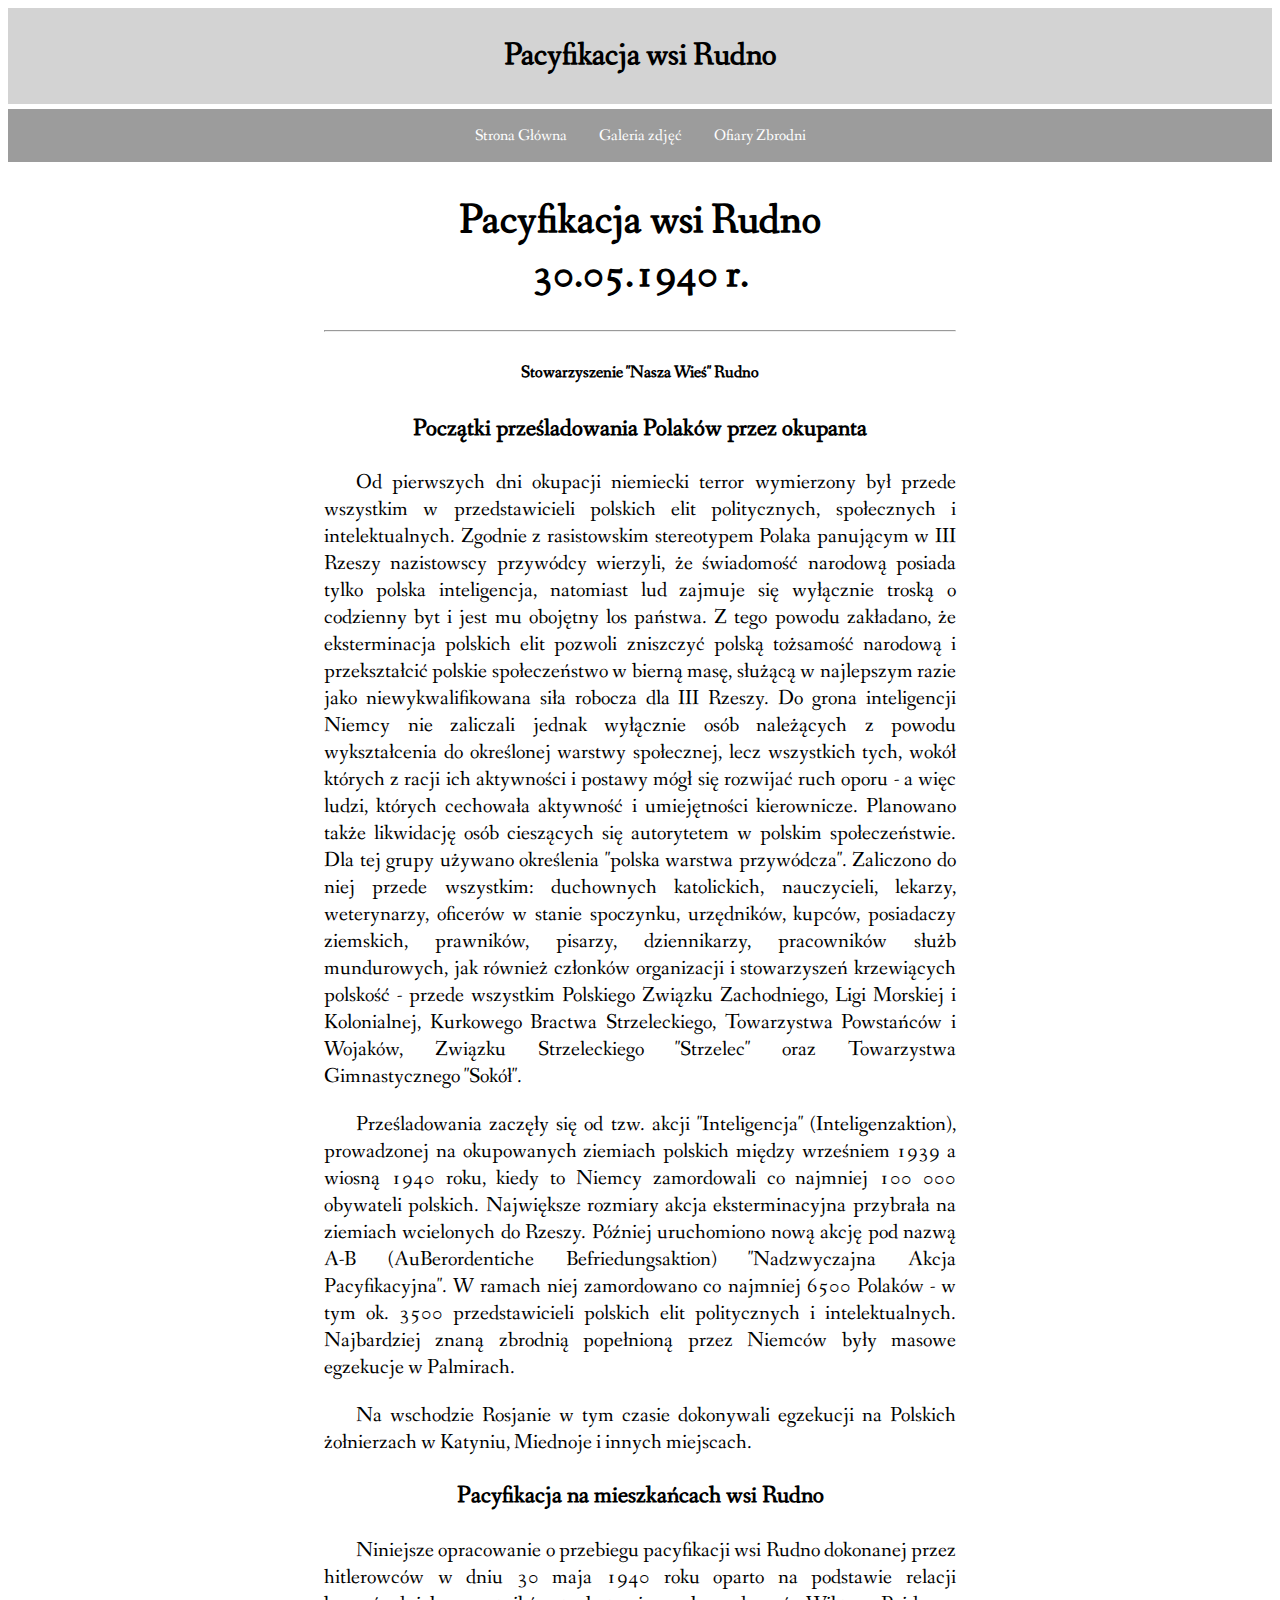
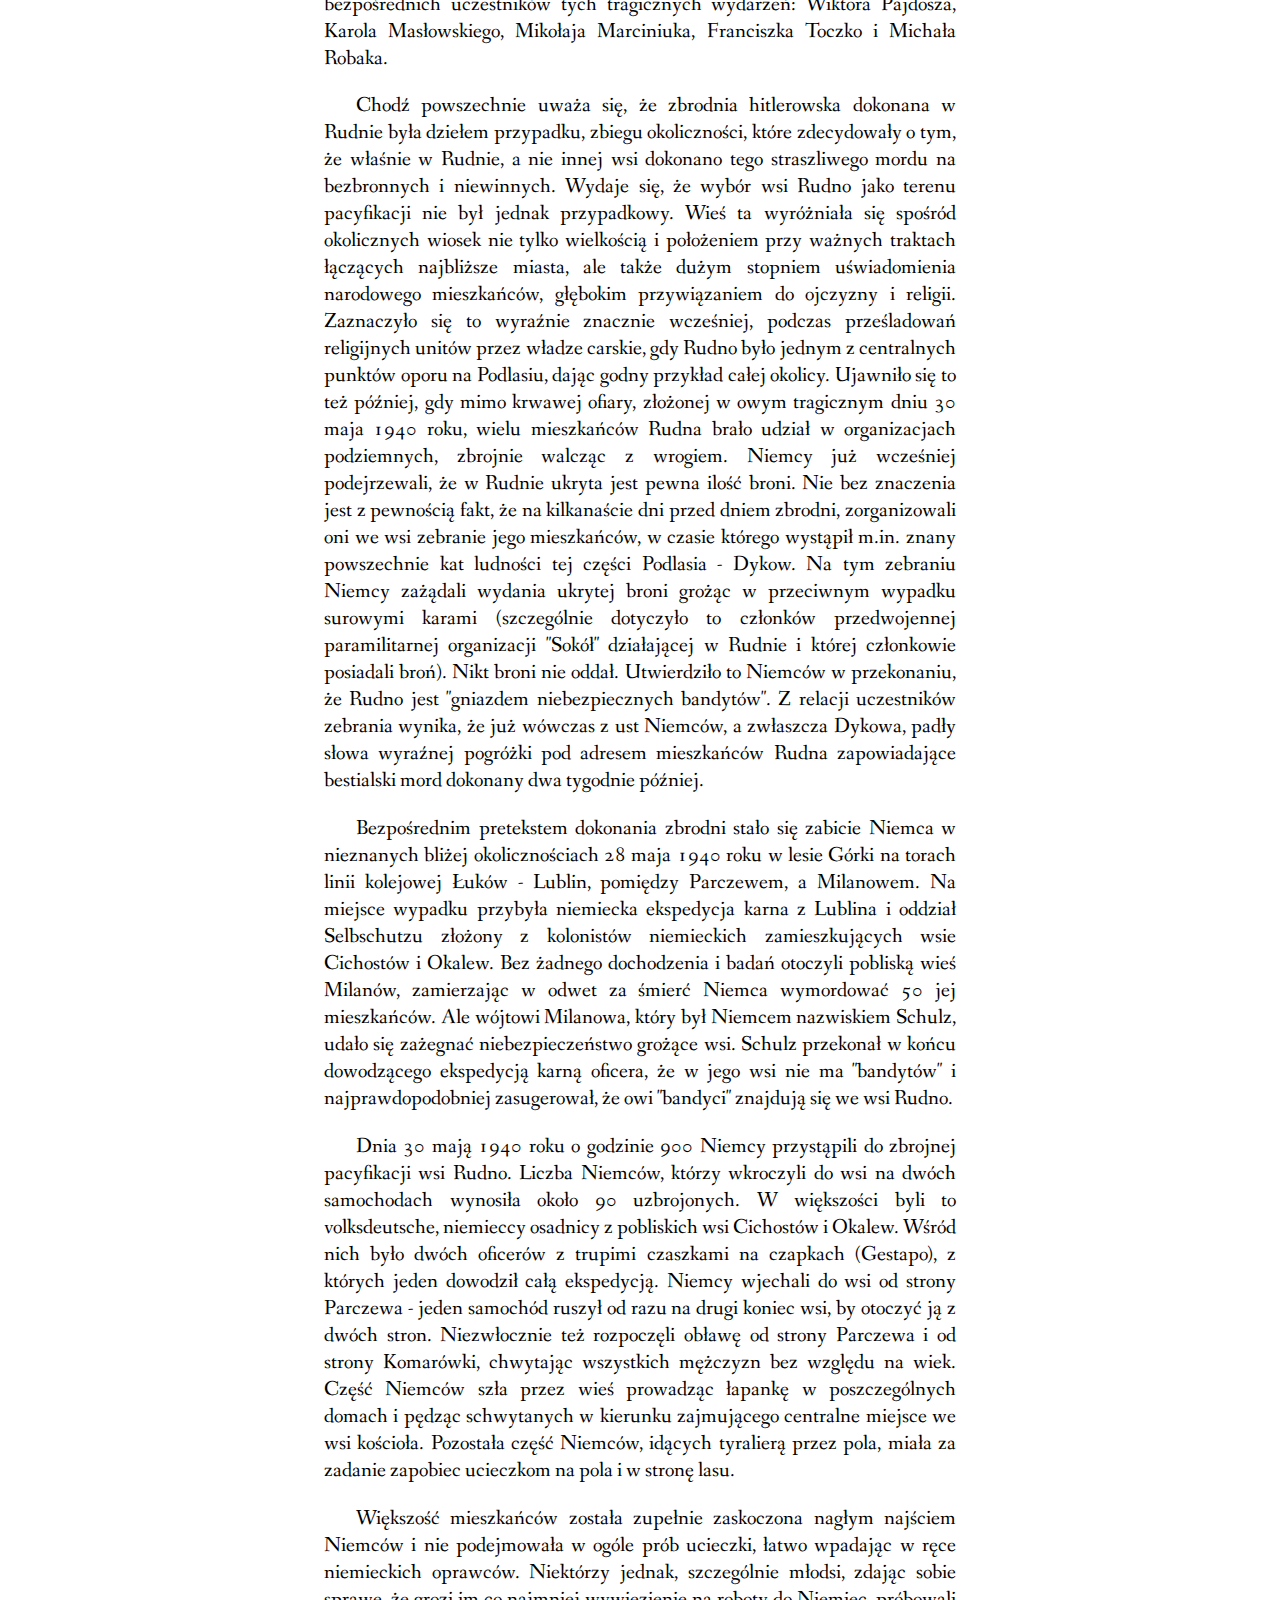
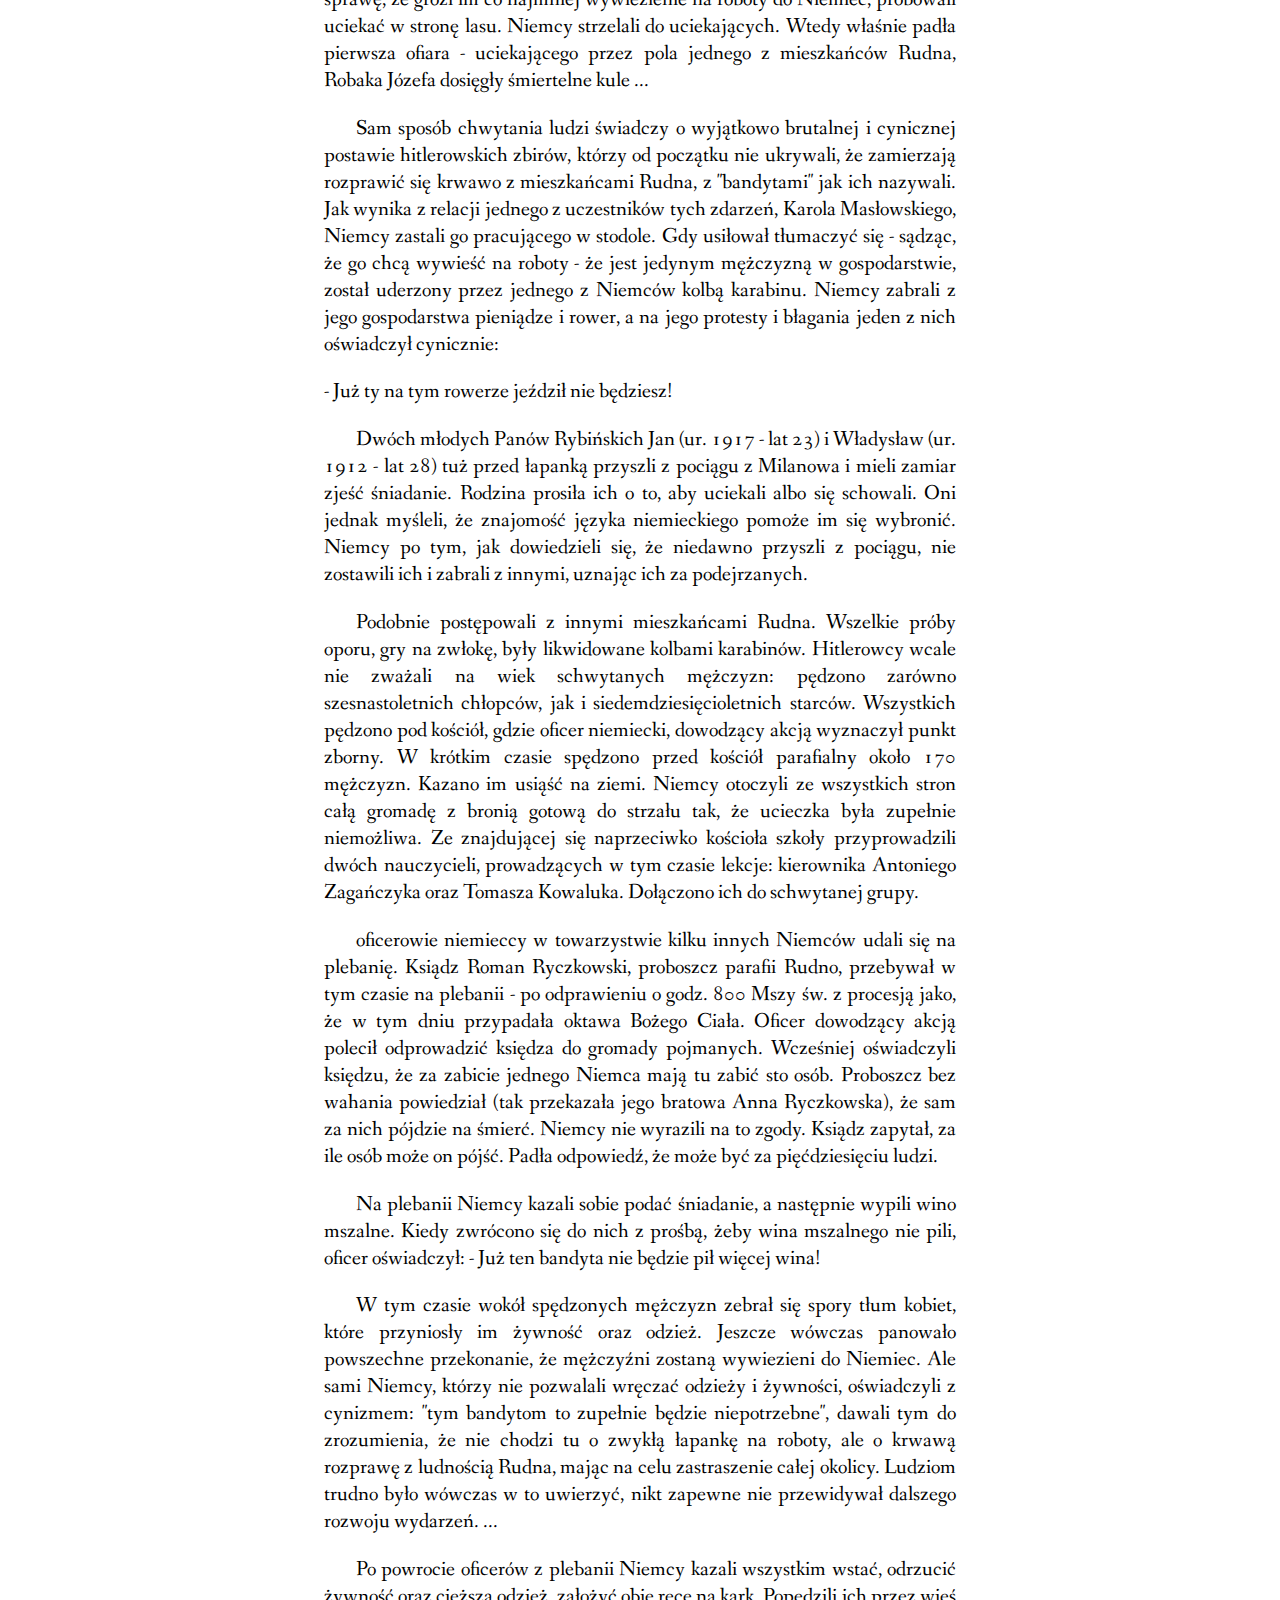
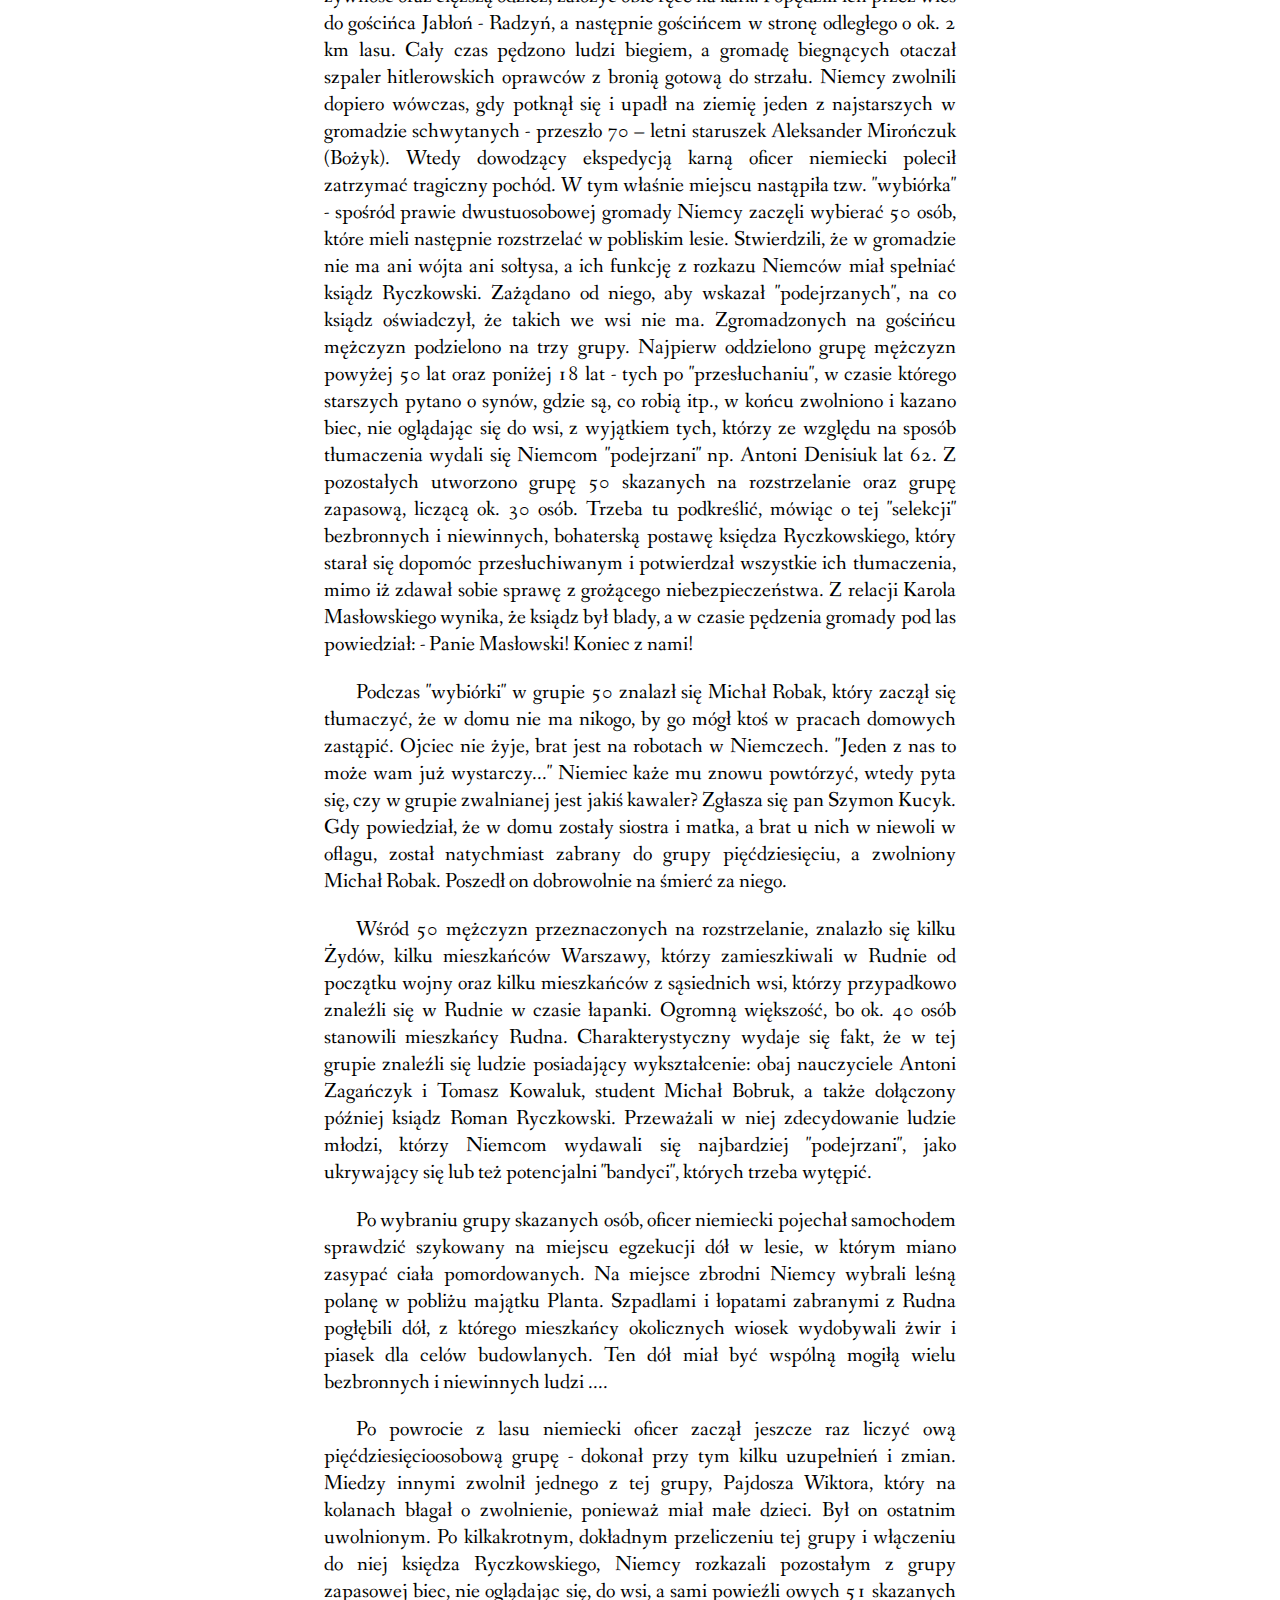
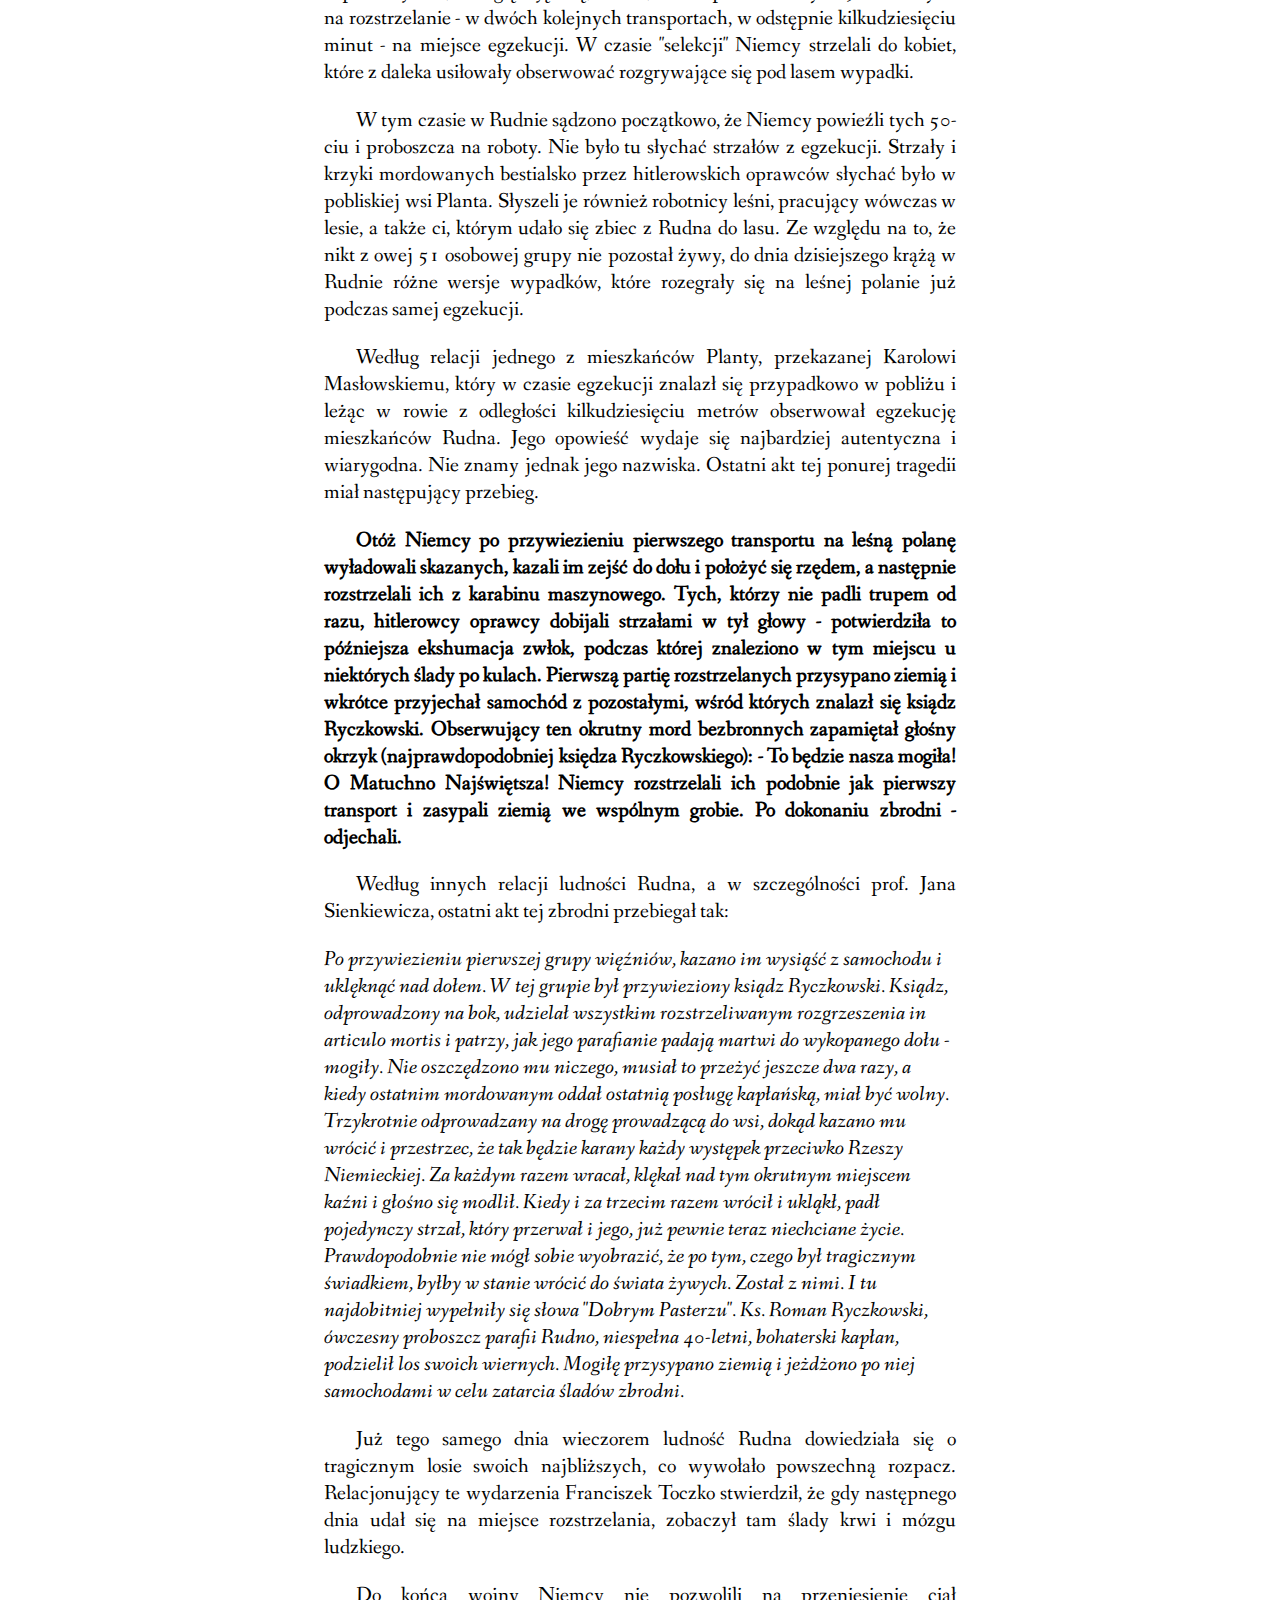
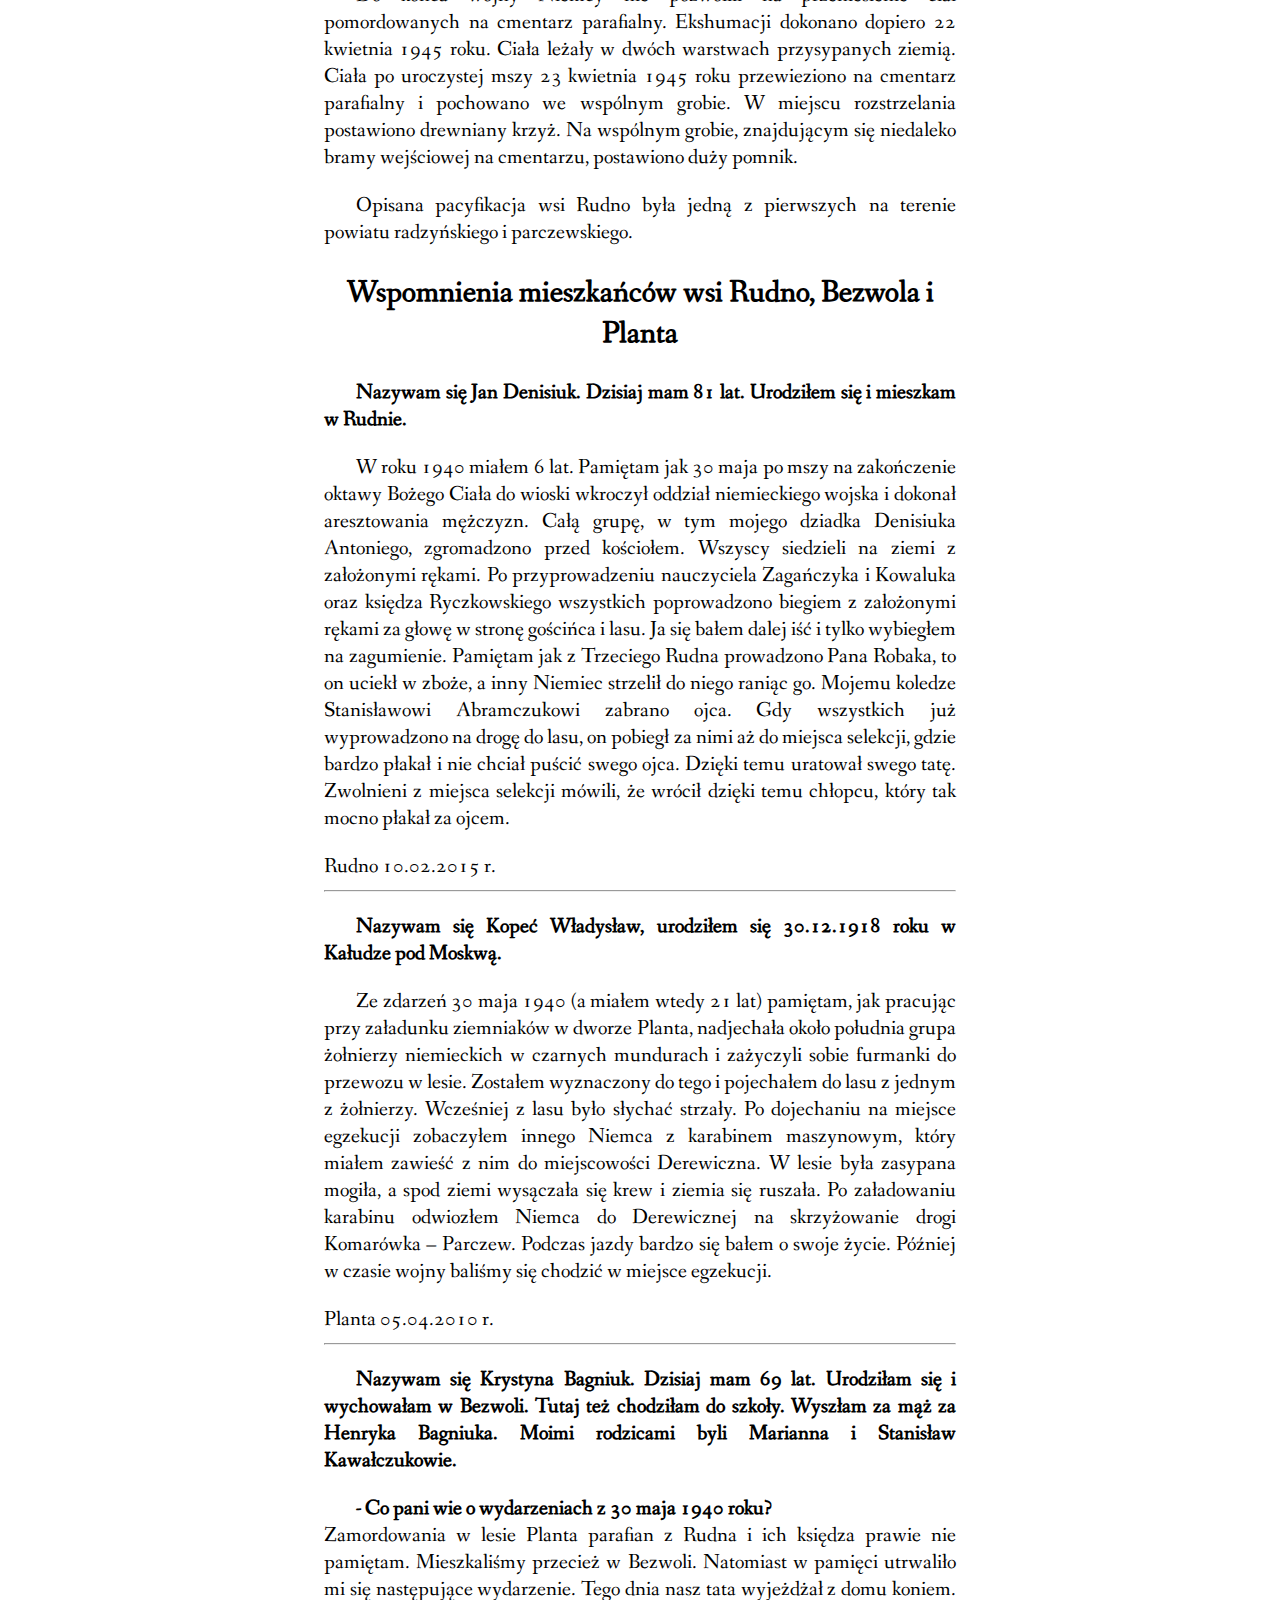
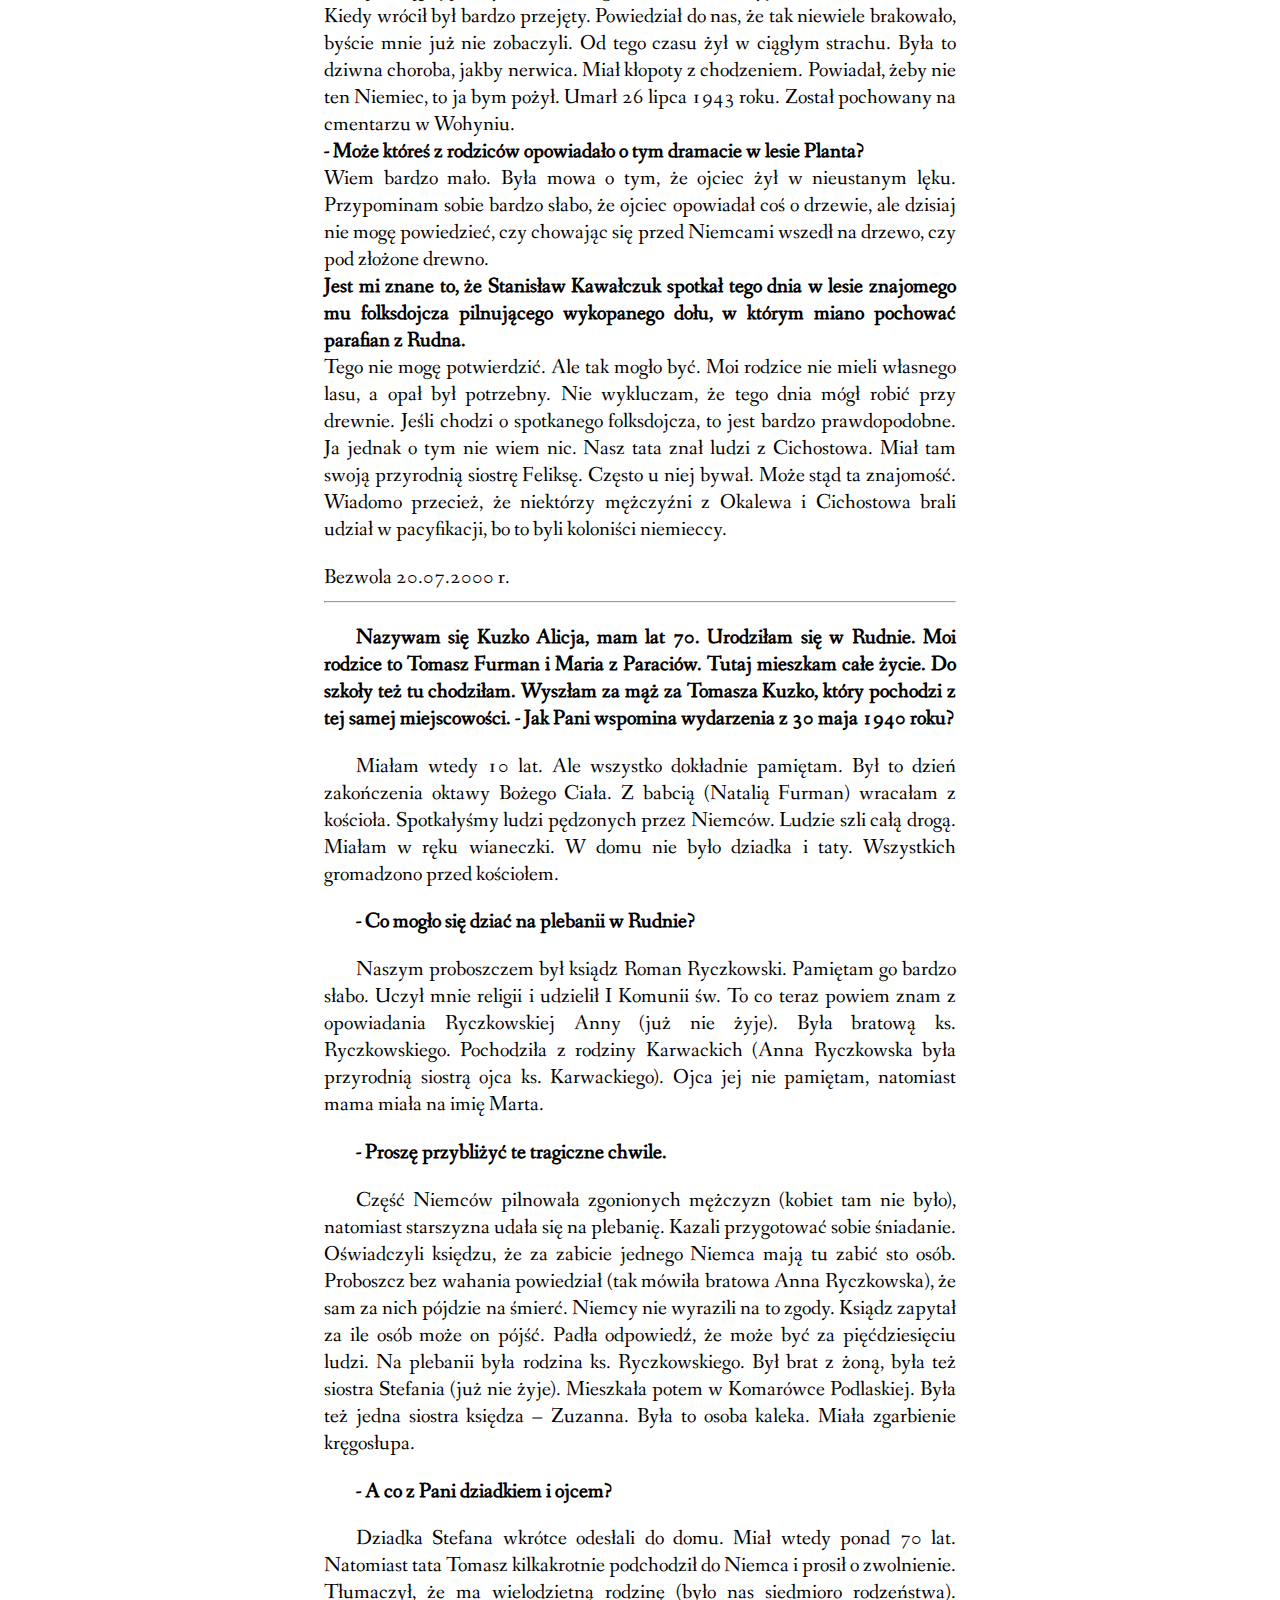
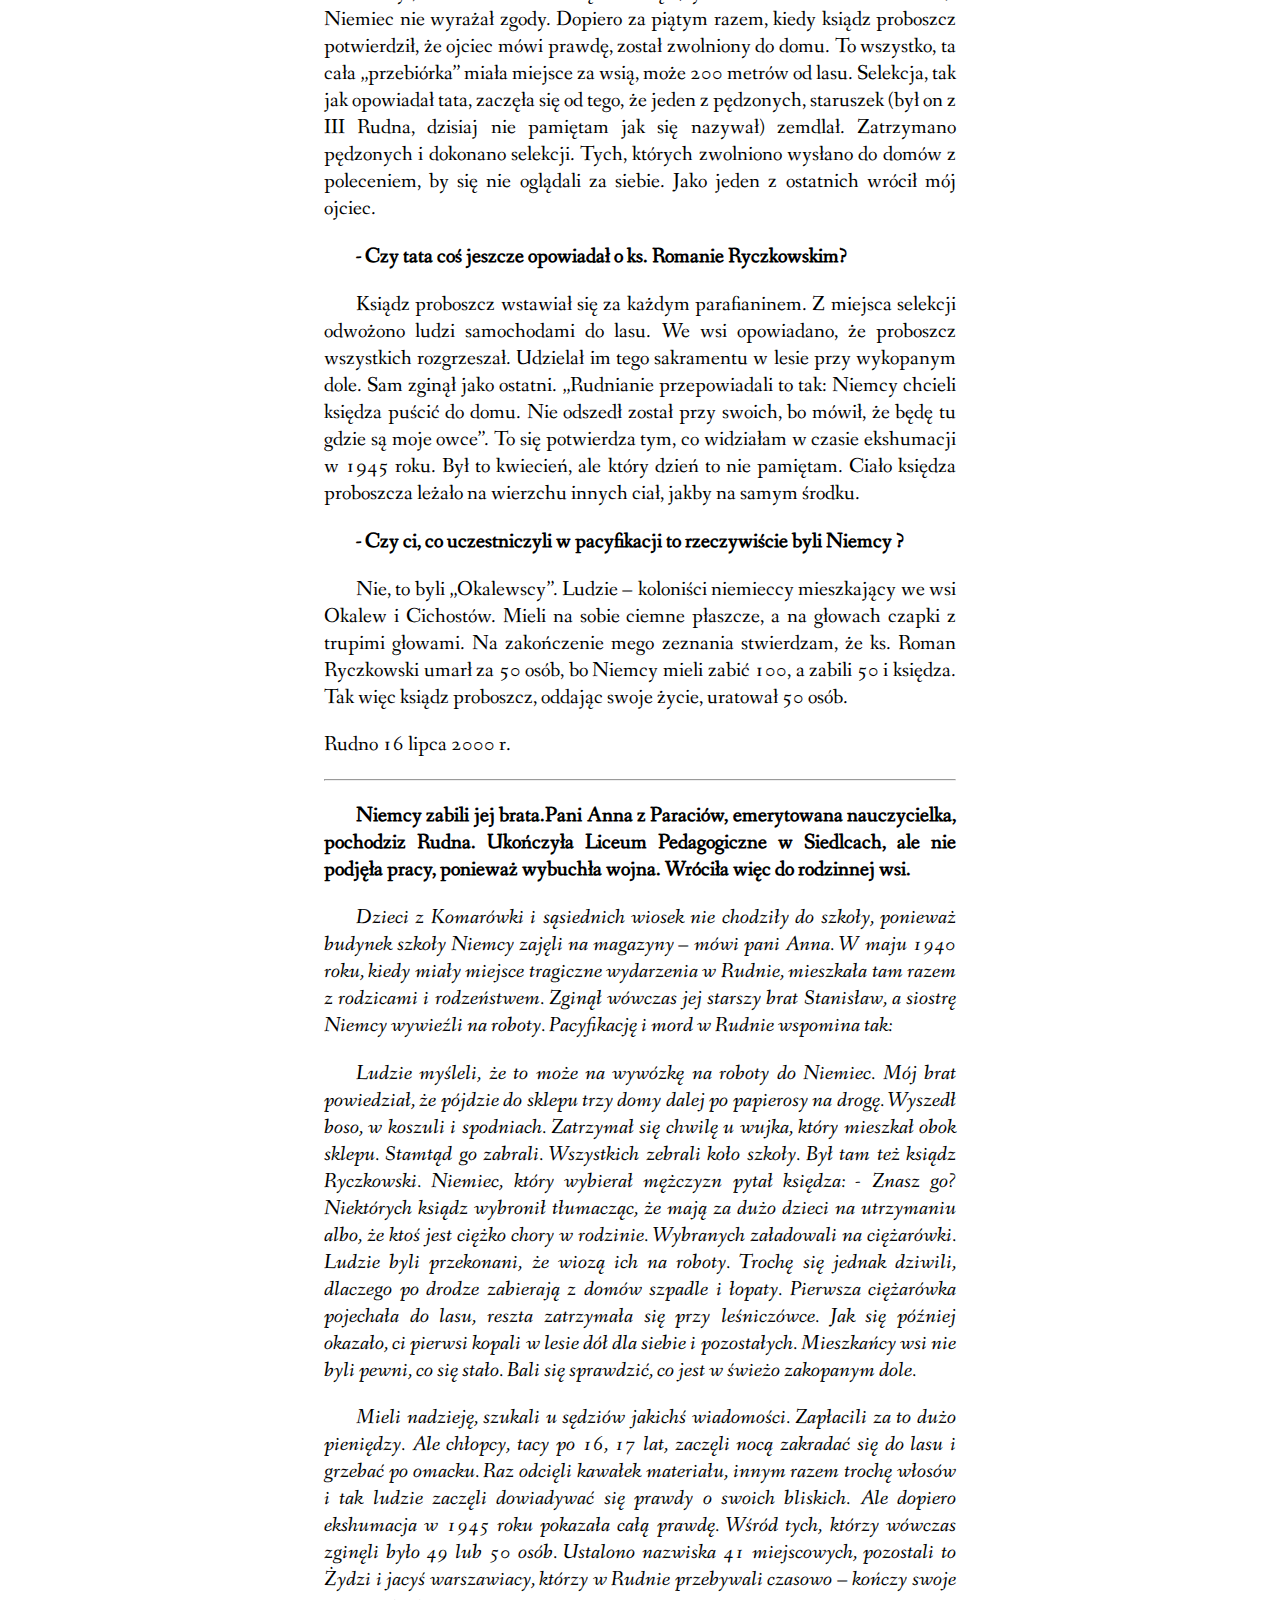
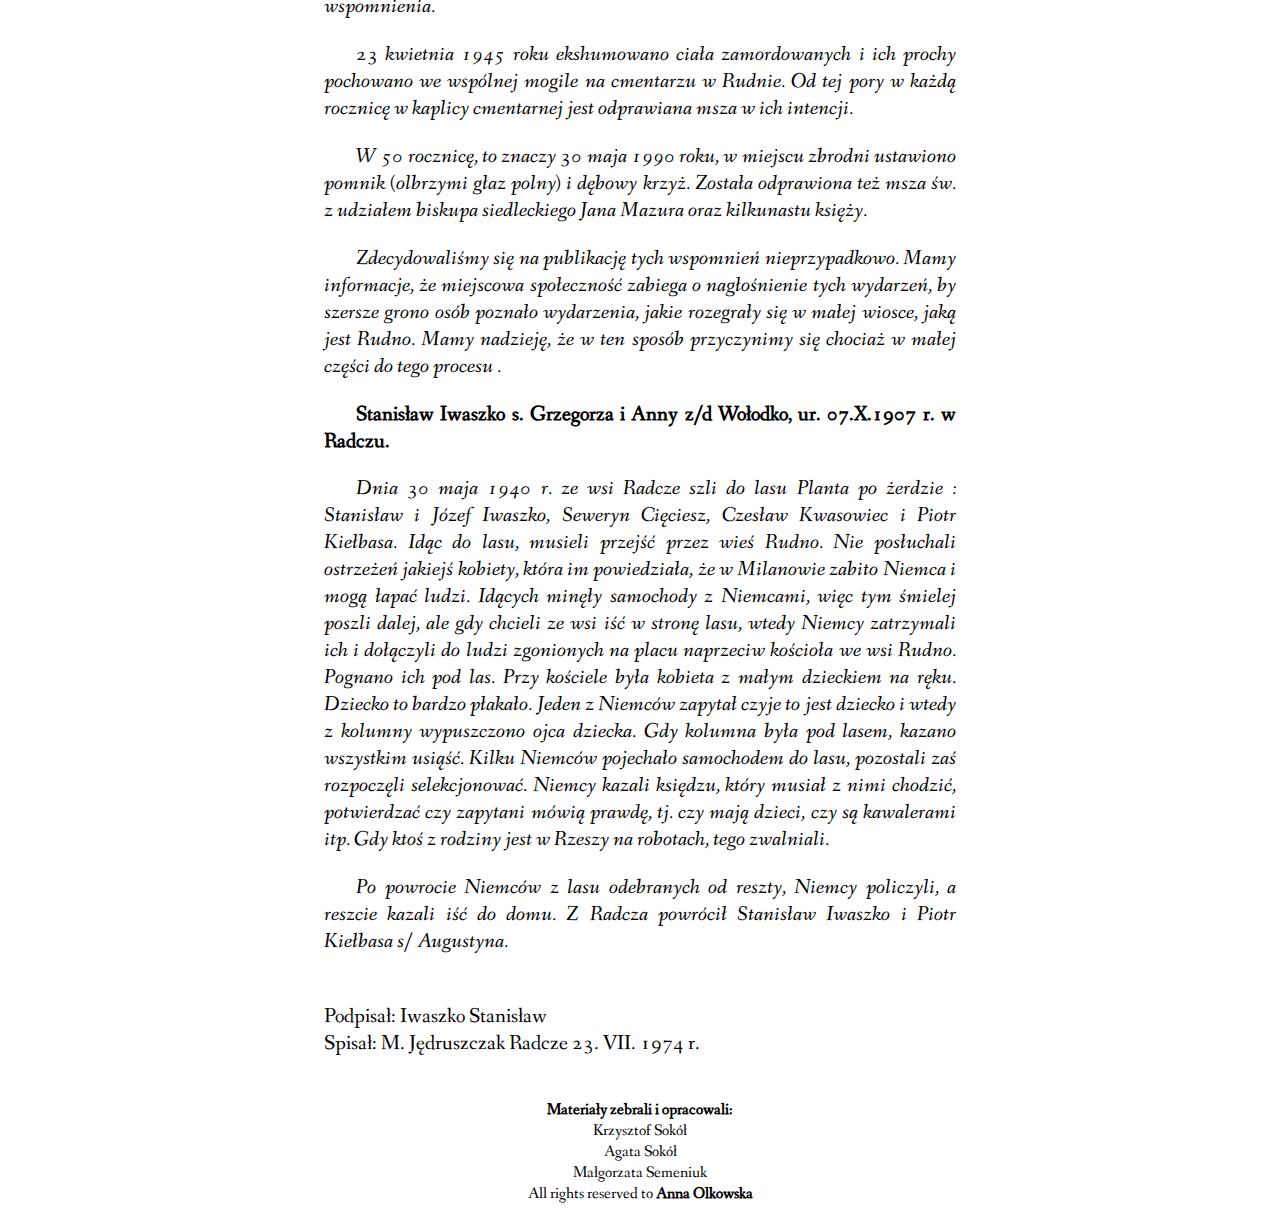
<file: index.html>
<!DOCTYPE html>
<html>

<head>
    <title>Pacyfikacja Wsi Rudno</title>
    <link rel="stylesheet" href="style.css">
</head>

<body>

    <div class="grid-main">

        <div class="logo">
            <div class="titles">Pacyfikacja wsi Rudno</div>
        </div>

        <div class="navbar">
            <a href="index.html" class="button">Strona Główna</a>
            <a href="galeria.html" class="button">Galeria zdjęć</a>
            <a href="ofiary.html" class="button">Ofiary Zbrodni</a>
        </div>

        <div class="main">
            <section>
                <header>
                    <h1 style="text-align: center;">Pacyfikacja wsi Rudno <br> 30.05.1940 r.</h1>
                    <hr>
                    <h5 style="text-align: center;">Stowarzyszenie "Nasza Wieś" Rudno</h5>
                </header>
                <article>
                    <h3 style="text-align: center;">Początki prześladowania Polaków przez okupanta</h3>
                    <p>Od pierwszych dni okupacji niemiecki terror wymierzony był przede wszystkim w przedstawicieli
                        polskich elit politycznych, społecznych i intelektualnych. Zgodnie z rasistowskim stereotypem
                        Polaka panującym w III Rzeszy nazistowscy przywódcy wierzyli, że świadomość narodową posiada
                        tylko polska inteligencja, natomiast lud zajmuje się wyłącznie troską o codzienny byt i jest mu
                        obojętny los państwa. Z tego powodu zakładano, że eksterminacja polskich elit pozwoli zniszczyć
                        polską tożsamość narodową i przekształcić polskie społeczeństwo w bierną masę, służącą w
                        najlepszym razie jako niewykwalifikowana siła robocza dla III Rzeszy. Do grona inteligencji
                        Niemcy nie zaliczali jednak wyłącznie osób należących z powodu wykształcenia do określonej
                        warstwy społecznej, lecz wszystkich tych, wokół których z racji ich aktywności i postawy mógł
                        się rozwijać ruch oporu - a więc ludzi, których cechowała aktywność i umiejętności kierownicze.
                        Planowano także likwidację osób cieszących się autorytetem w polskim społeczeństwie. Dla tej
                        grupy używano określenia "polska warstwa przywódcza". Zaliczono do niej przede wszystkim:
                        duchownych katolickich, nauczycieli, lekarzy, weterynarzy, oficerów w stanie spoczynku,
                        urzędników, kupców, posiadaczy ziemskich, prawników, pisarzy, dziennikarzy, pracowników służb
                        mundurowych, jak również członków organizacji i stowarzyszeń krzewiących polskość - przede
                        wszystkim Polskiego Związku Zachodniego, Ligi Morskiej i Kolonialnej, Kurkowego Bractwa
                        Strzeleckiego, Towarzystwa Powstańców i Wojaków, Związku Strzeleckiego "Strzelec" oraz
                        Towarzystwa Gimnastycznego "Sokół".</p>
                    <p>Prześladowania zaczęły się od tzw. akcji "Inteligencja" (Inteligenzaktion), prowadzonej na
                        okupowanych ziemiach polskich między wrześniem 1939 a wiosną 1940 roku, kiedy to Niemcy
                        zamordowali co najmniej 100 000 obywateli polskich. Największe rozmiary akcja eksterminacyjna
                        przybrała na ziemiach wcielonych do Rzeszy. Później uruchomiono nową akcję pod nazwą A-B
                        (AuBerordentiche Befriedungsaktion) "Nadzwyczajna Akcja Pacyfikacyjna". W ramach niej
                        zamordowano co najmniej 6500 Polaków - w tym ok. 3500 przedstawicieli polskich elit politycznych
                        i intelektualnych. Najbardziej znaną zbrodnią popełnioną przez Niemców były masowe egzekucje w
                        Palmirach.</p>
                    <p>Na wschodzie Rosjanie w tym czasie dokonywali egzekucji na Polskich żołnierzach w Katyniu,
                        Miednoje i innych miejscach.</p>
                    <h3 style="text-align: center;">Pacyfikacja na mieszkańcach wsi Rudno</h3>
                    <p>Niniejsze opracowanie o przebiegu pacyfikacji wsi Rudno dokonanej przez hitlerowców w dniu 30
                        maja 1940 roku oparto na podstawie relacji bezpośrednich uczestników tych tragicznych wydarzeń:
                        Wiktora Pajdosza, Karola Masłowskiego, Mikołaja Marciniuka, Franciszka Toczko i Michała Robaka.
                    </p>
                    <p>Chodź powszechnie uważa się, że zbrodnia hitlerowska dokonana w Rudnie była dziełem przypadku,
                        zbiegu okoliczności, które zdecydowały o tym, że właśnie w Rudnie, a nie innej wsi dokonano tego
                        straszliwego mordu na bezbronnych i niewinnych. Wydaje się, że wybór wsi Rudno jako terenu
                        pacyfikacji nie był jednak przypadkowy. Wieś ta wyróżniała się spośród okolicznych wiosek nie
                        tylko wielkością i położeniem przy ważnych traktach łączących najbliższe miasta, ale także dużym
                        stopniem uświadomienia narodowego mieszkańców, głębokim przywiązaniem do ojczyzny i religii.
                        Zaznaczyło się to wyraźnie znacznie wcześniej, podczas prześladowań religijnych unitów przez
                        władze carskie, gdy Rudno było jednym z centralnych punktów oporu na Podlasiu, dając godny
                        przykład całej okolicy. Ujawniło się to też później, gdy mimo krwawej ofiary, złożonej w owym
                        tragicznym dniu 30 maja 1940 roku, wielu mieszkańców Rudna brało udział w organizacjach
                        podziemnych, zbrojnie walcząc z wrogiem. Niemcy już wcześniej podejrzewali, że w Rudnie ukryta
                        jest pewna ilość broni. Nie bez znaczenia jest z pewnością fakt, że na kilkanaście dni przed
                        dniem zbrodni, zorganizowali oni we wsi zebranie jego mieszkańców,
                        w czasie którego wystąpił m.in. znany powszechnie kat ludności tej części Podlasia - Dykow. Na
                        tym zebraniu Niemcy zażądali wydania ukrytej broni grożąc w przeciwnym wypadku surowymi karami
                        (szczególnie dotyczyło to członków przedwojennej paramilitarnej organizacji "Sokół" działającej
                        w Rudnie i której członkowie posiadali broń). Nikt broni nie oddał. Utwierdziło to Niemców
                        w przekonaniu, że Rudno jest "gniazdem niebezpiecznych bandytów". Z relacji uczestników zebrania
                        wynika, że już wówczas
                        z ust Niemców, a zwłaszcza Dykowa, padły słowa wyraźnej pogróżki pod adresem mieszkańców Rudna
                        zapowiadające bestialski mord dokonany dwa tygodnie później.</p>
                    <p>Bezpośrednim pretekstem dokonania zbrodni stało się zabicie Niemca w nieznanych bliżej
                        okolicznościach 28 maja 1940 roku
                        w lesie Górki na torach linii kolejowej Łuków - Lublin, pomiędzy Parczewem, a Milanowem. Na
                        miejsce wypadku przybyła niemiecka ekspedycja karna z Lublina i oddział Selbschutzu złożony z
                        kolonistów niemieckich zamieszkujących wsie Cichostów
                        i Okalew. Bez żadnego dochodzenia i badań otoczyli pobliską wieś Milanów, zamierzając w odwet za
                        śmierć Niemca wymordować 50 jej mieszkańców. Ale wójtowi Milanowa, który był Niemcem nazwiskiem
                        Schulz, udało się zażegnać niebezpieczeństwo grożące wsi. Schulz przekonał w końcu dowodzącego
                        ekspedycją karną oficera, że w jego wsi nie ma "bandytów" i najprawdopodobniej zasugerował, że
                        owi "bandyci" znajdują się we wsi Rudno.</p>
                    <p>Dnia 30 mają 1940 roku o godzinie 900 Niemcy przystąpili do zbrojnej pacyfikacji wsi Rudno.
                        Liczba Niemców, którzy wkroczyli do wsi na dwóch samochodach wynosiła około 90 uzbrojonych.
                        W większości byli to volksdeutsche, niemieccy osadnicy
                        z pobliskich wsi Cichostów i Okalew. Wśród nich było dwóch oficerów z trupimi czaszkami na
                        czapkach (Gestapo), z których jeden dowodził całą ekspedycją. Niemcy wjechali do wsi od strony
                        Parczewa - jeden samochód ruszył od razu na drugi koniec wsi, by otoczyć ją z dwóch stron.
                        Niezwłocznie też rozpoczęli obławę od strony Parczewa i od strony Komarówki, chwytając
                        wszystkich mężczyzn bez względu na wiek. Część Niemców szła przez wieś prowadząc łapankę w
                        poszczególnych domach i pędząc schwytanych w kierunku zajmującego centralne miejsce we wsi
                        kościoła. Pozostała część Niemców, idących tyralierą przez pola, miała za zadanie zapobiec
                        ucieczkom na pola i w stronę lasu.</p>
                    <p>Większość mieszkańców została zupełnie zaskoczona nagłym najściem Niemców i nie podejmowała w
                        ogóle prób ucieczki, łatwo wpadając w ręce niemieckich oprawców. Niektórzy jednak, szczególnie
                        młodsi, zdając sobie sprawę, że grozi im co najmniej wywiezienie na roboty do Niemiec, próbowali
                        uciekać w stronę lasu. Niemcy strzelali do uciekających. Wtedy właśnie padła pierwsza ofiara -
                        uciekającego przez pola jednego z mieszkańców Rudna, Robaka Józefa dosięgły śmiertelne kule ...
                    </p>
                    <p>Sam sposób chwytania ludzi świadczy o wyjątkowo brutalnej i cynicznej postawie hitlerowskich
                        zbirów, którzy od początku nie ukrywali, że zamierzają rozprawić się krwawo z mieszkańcami
                        Rudna, z "bandytami" jak ich nazywali. Jak wynika z relacji jednego z uczestników tych zdarzeń,
                        Karola Masłowskiego, Niemcy zastali go pracującego w stodole. Gdy usiłował tłumaczyć się -
                        sądząc, że go chcą wywieść na roboty - że jest jedynym mężczyzną
                        w gospodarstwie, został uderzony przez jednego z Niemców kolbą karabinu. Niemcy zabrali z jego
                        gospodarstwa pieniądze i rower,
                        a na jego protesty i błagania jeden z nich oświadczył cynicznie:</p>
                    - Już ty na tym rowerze jeździł nie będziesz!
                    <p>Dwóch młodych Panów Rybińskich Jan (ur. 1917 - lat 23) i Władysław (ur. 1912 - lat 28) tuż przed
                        łapanką przyszli z pociągu z Milanowa i mieli zamiar zjeść śniadanie. Rodzina prosiła ich o to,
                        aby uciekali albo się schowali. Oni jednak myśleli, że znajomość języka niemieckiego pomoże im
                        się wybronić. Niemcy po tym, jak dowiedzieli się, że niedawno przyszli z pociągu, nie zostawili
                        ich
                        i zabrali z innymi, uznając ich za podejrzanych.</p>
                    <p>Podobnie postępowali z innymi mieszkańcami Rudna. Wszelkie próby oporu, gry na zwłokę, były
                        likwidowane kolbami karabinów. Hitlerowcy wcale nie zważali na wiek schwytanych mężczyzn:
                        pędzono zarówno szesnastoletnich chłopców, jak
                        i siedemdziesięcioletnich starców. Wszystkich pędzono pod kościół, gdzie oficer niemiecki,
                        dowodzący akcją wyznaczył punkt zborny. W krótkim czasie spędzono przed kościół parafialny około
                        170 mężczyzn. Kazano im usiąść na ziemi. Niemcy otoczyli ze wszystkich stron całą gromadę z
                        bronią gotową do strzału tak, że ucieczka była zupełnie niemożliwa. Ze znajdującej się
                        naprzeciwko kościoła szkoły przyprowadzili dwóch nauczycieli, prowadzących w tym czasie lekcje:
                        kierownika Antoniego Zagańczyka oraz Tomasza Kowaluka. Dołączono ich do schwytanej grupy.</p>
                    <p> oficerowie niemieccy w towarzystwie kilku innych Niemców udali się na plebanię. Ksiądz Roman
                        Ryczkowski, proboszcz parafii Rudno, przebywał w tym czasie na plebanii - po odprawieniu o godz.
                        800 Mszy św. z procesją jako, że w tym dniu przypadała oktawa Bożego Ciała. Oficer dowodzący
                        akcją polecił odprowadzić księdza do gromady pojmanych. Wcześniej oświadczyli księdzu, że za
                        zabicie jednego Niemca mają tu zabić sto osób. Proboszcz bez wahania powiedział (tak przekazała
                        jego bratowa Anna Ryczkowska), że sam za nich pójdzie na śmierć. Niemcy nie wyrazili na to
                        zgody. Ksiądz zapytał, za ile osób może on pójść. Padła odpowiedź, że może być za pięćdziesięciu
                        ludzi.</p>
                    <p>Na plebanii Niemcy kazali sobie podać śniadanie, a następnie wypili wino mszalne. Kiedy zwrócono
                        się do nich z prośbą, żeby wina mszalnego nie pili, oficer oświadczył:
                        - Już ten bandyta nie będzie pił więcej wina!</p>
                    <p>W tym czasie wokół spędzonych mężczyzn zebrał się spory tłum kobiet, które przyniosły im żywność
                        oraz odzież. Jeszcze wówczas panowało powszechne przekonanie, że mężczyźni zostaną wywiezieni do
                        Niemiec. Ale sami Niemcy, którzy nie pozwalali wręczać odzieży i żywności, oświadczyli z
                        cynizmem: "tym bandytom to zupełnie będzie niepotrzebne", dawali tym do zrozumienia, że nie
                        chodzi tu o zwykłą łapankę na roboty, ale o krwawą rozprawę z ludnością Rudna, mając na celu
                        zastraszenie całej okolicy. Ludziom trudno było wówczas w to uwierzyć, nikt zapewne nie
                        przewidywał dalszego rozwoju wydarzeń. ... </p>
                    <p>Po powrocie oficerów z plebanii Niemcy kazali wszystkim wstać, odrzucić żywność oraz cięższą
                        odzież, założyć obie ręce na kark. Popędzili ich przez wieś do gościńca Jabłoń - Radzyń, a
                        następnie gościńcem w stronę odległego o ok. 2 km lasu. Cały czas pędzono ludzi biegiem, a
                        gromadę biegnących otaczał szpaler hitlerowskich oprawców z bronią gotową do strzału. Niemcy
                        zwolnili dopiero wówczas, gdy potknął się i upadł na ziemię jeden
                        z najstarszych w gromadzie schwytanych - przeszło 70 – letni staruszek Aleksander Mirończuk
                        (Bożyk). Wtedy dowodzący ekspedycją karną oficer niemiecki polecił zatrzymać tragiczny pochód. W
                        tym właśnie miejscu nastąpiła tzw. "wybiórka" - spośród prawie dwustuosobowej gromady Niemcy
                        zaczęli wybierać 50 osób, które mieli następnie rozstrzelać w pobliskim lesie. Stwierdzili, że
                        w gromadzie nie ma ani wójta ani sołtysa, a ich funkcję z rozkazu Niemców miał spełniać ksiądz
                        Ryczkowski. Zażądano od niego, aby wskazał "podejrzanych", na co ksiądz oświadczył, że takich we
                        wsi nie ma. Zgromadzonych na gościńcu mężczyzn podzielono na trzy grupy. Najpierw oddzielono
                        grupę mężczyzn powyżej 50 lat oraz poniżej 18 lat - tych po "przesłuchaniu", w czasie którego
                        starszych pytano o synów, gdzie są, co robią itp., w końcu zwolniono i kazano biec, nie
                        oglądając się do wsi, z wyjątkiem tych, którzy ze względu na sposób tłumaczenia wydali się
                        Niemcom "podejrzani" np. Antoni Denisiuk lat 62. Z pozostałych utworzono grupę 50 skazanych na
                        rozstrzelanie oraz grupę zapasową, liczącą ok. 30 osób. Trzeba tu podkreślić, mówiąc o tej
                        "selekcji" bezbronnych i niewinnych, bohaterską postawę księdza Ryczkowskiego, który starał się
                        dopomóc przesłuchiwanym i potwierdzał wszystkie ich tłumaczenia, mimo iż zdawał sobie sprawę z
                        grożącego niebezpieczeństwa. Z relacji Karola Masłowskiego wynika, że ksiądz był blady, a w
                        czasie pędzenia gromady pod las powiedział: - Panie Masłowski! Koniec z nami!</p>
                    <p>Podczas "wybiórki" w grupie 50 znalazł się Michał Robak, który zaczął się tłumaczyć, że w domu
                        nie ma nikogo, by go mógł ktoś w pracach domowych zastąpić. Ojciec nie żyje, brat jest na
                        robotach w Niemczech. "Jeden z nas to może wam już wystarczy..." Niemiec każe mu znowu
                        powtórzyć, wtedy pyta się, czy w grupie zwalnianej jest jakiś kawaler? Zgłasza się pan Szymon
                        Kucyk. Gdy powiedział, że w domu zostały siostra i matka, a brat u nich w niewoli w oflagu,
                        został natychmiast zabrany do grupy pięćdziesięciu, a zwolniony Michał Robak. Poszedł on
                        dobrowolnie na śmierć za niego.</p>
                    <p>Wśród 50 mężczyzn przeznaczonych na rozstrzelanie, znalazło się kilku Żydów, kilku mieszkańców
                        Warszawy, którzy zamieszkiwali w Rudnie od początku wojny oraz kilku mieszkańców z sąsiednich
                        wsi, którzy przypadkowo znaleźli się w Rudnie w czasie łapanki. Ogromną większość, bo ok. 40
                        osób stanowili mieszkańcy Rudna. Charakterystyczny wydaje się fakt, że w tej grupie znaleźli się
                        ludzie posiadający wykształcenie: obaj nauczyciele Antoni Zagańczyk i Tomasz Kowaluk, student
                        Michał Bobruk, a także dołączony później ksiądz Roman Ryczkowski. Przeważali w niej zdecydowanie
                        ludzie młodzi, którzy Niemcom wydawali się najbardziej "podejrzani", jako ukrywający się lub też
                        potencjalni "bandyci", których trzeba wytępić.</p>
                    <p>Po wybraniu grupy skazanych osób, oficer niemiecki pojechał samochodem sprawdzić szykowany na
                        miejscu egzekucji dół w lesie, w którym miano zasypać ciała pomordowanych. Na miejsce zbrodni
                        Niemcy wybrali leśną polanę w pobliżu majątku Planta. Szpadlami i łopatami zabranymi z Rudna
                        pogłębili dół, z którego mieszkańcy okolicznych wiosek wydobywali żwir i piasek dla celów
                        budowlanych. Ten dół miał być wspólną mogiłą wielu bezbronnych i niewinnych ludzi ....</p>
                    <p>Po powrocie z lasu niemiecki oficer zaczął jeszcze raz liczyć ową pięćdziesięcioosobową grupę -
                        dokonał przy tym kilku uzupełnień i zmian. Miedzy innymi zwolnił jednego z tej grupy, Pajdosza
                        Wiktora, który na kolanach błagał o zwolnienie, ponieważ miał małe dzieci. Był on ostatnim
                        uwolnionym. Po kilkakrotnym, dokładnym przeliczeniu tej grupy i włączeniu do niej księdza
                        Ryczkowskiego, Niemcy rozkazali pozostałym z grupy zapasowej biec, nie oglądając się, do wsi, a
                        sami powieźli owych 51 skazanych na rozstrzelanie - w dwóch kolejnych transportach, w odstępnie
                        kilkudziesięciu minut - na miejsce egzekucji. W czasie "selekcji" Niemcy strzelali do kobiet,
                        które z daleka usiłowały obserwować rozgrywające się pod lasem wypadki.</p>
                    <p>W tym czasie w Rudnie sądzono początkowo, że Niemcy powieźli tych 50-ciu i proboszcza na roboty.
                        Nie było tu słychać strzałów z egzekucji. Strzały i krzyki mordowanych bestialsko przez
                        hitlerowskich oprawców słychać było w pobliskiej wsi Planta. Słyszeli je również robotnicy
                        leśni, pracujący wówczas w lesie, a także ci, którym udało się zbiec z Rudna do lasu. Ze względu
                        na to, że nikt z owej 51 osobowej grupy nie pozostał żywy, do dnia dzisiejszego krążą w Rudnie
                        różne wersje wypadków, które rozegrały się na leśnej polanie już podczas samej egzekucji.</p>
                    <p>Według relacji jednego z mieszkańców Planty, przekazanej Karolowi Masłowskiemu, który w czasie
                        egzekucji znalazł się przypadkowo w pobliżu i leżąc w rowie z odległości kilkudziesięciu metrów
                        obserwował egzekucję mieszkańców Rudna. Jego opowieść wydaje się najbardziej autentyczna i
                        wiarygodna. Nie znamy jednak jego nazwiska. Ostatni akt tej ponurej tragedii miał następujący
                        przebieg.</p>
                    <p><strong>Otóż Niemcy po przywiezieniu pierwszego transportu na leśną polanę wyładowali skazanych,
                            kazali im zejść do dołu i położyć się rzędem, a następnie rozstrzelali ich z karabinu
                            maszynowego. Tych, którzy nie padli trupem od razu, hitlerowcy oprawcy dobijali strzałami w
                            tył głowy - potwierdziła to późniejsza ekshumacja zwłok, podczas której znaleziono w tym
                            miejscu u niektórych ślady po kulach. Pierwszą partię rozstrzelanych przysypano ziemią i
                            wkrótce przyjechał samochód z pozostałymi, wśród których znalazł się ksiądz Ryczkowski.
                            Obserwujący ten okrutny mord bezbronnych zapamiętał głośny okrzyk (najprawdopodobniej
                            księdza Ryczkowskiego): - To będzie nasza mogiła! O Matuchno Najświętsza! Niemcy
                            rozstrzelali ich podobnie jak pierwszy transport i zasypali ziemią we wspólnym grobie. Po
                            dokonaniu zbrodni - odjechali.</strong></p>
                    <p>Według innych relacji ludności Rudna, a w szczególności prof. Jana Sienkiewicza, ostatni akt tej
                        zbrodni przebiegał tak:</p>
                    <i>Po przywiezieniu pierwszej grupy więźniów, kazano im wysiąść z samochodu i uklęknąć nad dołem. W
                        tej grupie był przywieziony ksiądz Ryczkowski. Ksiądz, odprowadzony na bok, udzielał wszystkim
                        rozstrzeliwanym rozgrzeszenia in articulo mortis i patrzy, jak jego parafianie padają martwi do
                        wykopanego dołu - mogiły. Nie oszczędzono mu niczego, musiał to przeżyć jeszcze dwa razy, a
                        kiedy ostatnim mordowanym oddał ostatnią posługę kapłańską, miał być wolny. Trzykrotnie
                        odprowadzany na drogę prowadzącą do wsi, dokąd kazano mu wrócić i przestrzec, że tak będzie
                        karany każdy występek przeciwko Rzeszy Niemieckiej. Za każdym razem wracał, klękał nad tym
                        okrutnym miejscem kaźni i głośno się modlił. Kiedy i za trzecim razem wrócił i ukląkł, padł
                        pojedynczy strzał, który przerwał i jego, już pewnie teraz niechciane życie. Prawdopodobnie nie
                        mógł sobie wyobrazić, że po tym, czego był tragicznym świadkiem, byłby w stanie wrócić do świata
                        żywych. Został z nimi. I tu najdobitniej wypełniły się słowa "Dobrym Pasterzu". Ks. Roman
                        Ryczkowski, ówczesny proboszcz parafii Rudno, niespełna 40-letni, bohaterski kapłan, podzielił
                        los swoich wiernych. Mogiłę przysypano ziemią i jeżdżono po niej samochodami w celu zatarcia
                        śladów zbrodni.</i>
                    <p>Już tego samego dnia wieczorem ludność Rudna dowiedziała się o tragicznym losie swoich
                        najbliższych, co wywołało powszechną rozpacz. Relacjonujący te wydarzenia Franciszek Toczko
                        stwierdził, że gdy następnego dnia udał się na miejsce rozstrzelania, zobaczył tam ślady krwi i
                        mózgu ludzkiego.</p>
                    <p>Do końca wojny Niemcy nie pozwolili na przeniesienie ciał pomordowanych na cmentarz parafialny.
                        Ekshumacji dokonano dopiero 22 kwietnia 1945 roku. Ciała leżały w dwóch warstwach przysypanych
                        ziemią. Ciała po uroczystej mszy 23 kwietnia 1945 roku przewieziono na cmentarz parafialny i
                        pochowano we wspólnym grobie. W miejscu rozstrzelania postawiono drewniany krzyż. Na wspólnym
                        grobie, znajdującym się niedaleko bramy wejściowej na cmentarzu, postawiono duży pomnik.</p>
                    <p>Opisana pacyfikacja wsi Rudno była jedną z pierwszych na terenie powiatu radzyńskiego i
                        parczewskiego.</p>
                    <h2 style="text-align: center;">Wspomnienia mieszkańców wsi Rudno, Bezwola i Planta</h2>
                    <p><strong> Nazywam się Jan Denisiuk. Dzisiaj mam 81 lat. Urodziłem się i mieszkam w
                            Rudnie.</strong></p>
                    <p>W roku 1940 miałem 6 lat. Pamiętam jak 30 maja po mszy na zakończenie oktawy Bożego Ciała do
                        wioski wkroczył oddział niemieckiego wojska i dokonał aresztowania mężczyzn. Całą grupę, w tym
                        mojego dziadka Denisiuka Antoniego, zgromadzono przed kościołem. Wszyscy siedzieli na ziemi z
                        założonymi rękami. Po przyprowadzeniu nauczyciela Zagańczyka i Kowaluka oraz księdza
                        Ryczkowskiego wszystkich poprowadzono biegiem z założonymi rękami za głowę w stronę gościńca i
                        lasu. Ja się bałem dalej iść i tylko wybiegłem na zagumienie. Pamiętam jak z Trzeciego Rudna
                        prowadzono Pana Robaka, to on uciekł w zboże, a inny Niemiec strzelił do niego raniąc go. Mojemu
                        koledze Stanisławowi Abramczukowi zabrano ojca. Gdy wszystkich już wyprowadzono na drogę do
                        lasu, on pobiegł za nimi aż do miejsca selekcji, gdzie bardzo płakał i nie chciał puścić swego
                        ojca. Dzięki temu uratował swego tatę. Zwolnieni z miejsca selekcji mówili, że wrócił dzięki
                        temu chłopcu, który tak mocno płakał za ojcem.</p>
                    Rudno 10.02.2015 r.
                    <hr>
                    <p><strong>Nazywam się Kopeć Władysław, urodziłem się 30.12.1918 roku w Kałudze pod Moskwą.</strong>
                    </p>
                    <p>Ze zdarzeń 30 maja 1940 (a miałem wtedy 21 lat) pamiętam, jak pracując przy załadunku ziemniaków
                        w dworze Planta, nadjechała około południa grupa żołnierzy niemieckich w czarnych mundurach i
                        zażyczyli sobie furmanki do przewozu w lesie. Zostałem wyznaczony do tego i pojechałem do lasu z
                        jednym z żołnierzy. Wcześniej z lasu było słychać strzały. Po dojechaniu na miejsce egzekucji
                        zobaczyłem innego Niemca z karabinem maszynowym, który miałem zawieść z nim do miejscowości
                        Derewiczna. W lesie była zasypana mogiła, a spod ziemi wysączała się krew i ziemia się ruszała.
                        Po załadowaniu karabinu odwiozłem Niemca do Derewicznej na skrzyżowanie drogi Komarówka –
                        Parczew. Podczas jazdy bardzo się bałem o swoje życie. Później w czasie wojny baliśmy się
                        chodzić w miejsce egzekucji.</p>
                    Planta 05.04.2010 r.
                    <hr>
                    <p><strong>Nazywam się Krystyna Bagniuk. Dzisiaj mam 69 lat. Urodziłam się i wychowałam w Bezwoli.
                            Tutaj też chodziłam do szkoły. Wyszłam za mąż za Henryka Bagniuka. Moimi rodzicami byli
                            Marianna i Stanisław Kawałczukowie. </strong></p>
                    <p><strong>- Co pani wie o wydarzeniach z 30 maja 1940 roku?</strong></br>Zamordowania w lesie
                        Planta parafian z Rudna i ich księdza prawie nie pamiętam. Mieszkaliśmy przecież w Bezwoli.
                        Natomiast
                        w pamięci utrwaliło mi się następujące wydarzenie. Tego dnia nasz tata wyjeżdżał z domu koniem.
                        Kiedy wrócił był bardzo przejęty. Powiedział do nas, że tak niewiele brakowało, byście mnie już
                        nie zobaczyli. Od tego czasu żył w ciągłym strachu. Była to dziwna choroba, jakby nerwica. Miał
                        kłopoty z chodzeniem. Powiadał, żeby nie ten Niemiec, to ja bym pożył. Umarł 26 lipca 1943 roku.
                        Został pochowany na cmentarzu w Wohyniu.
                        </br><strong>- Może któreś z rodziców opowiadało o tym dramacie w lesie Planta?</strong>
                        </br>
                        Wiem bardzo mało. Była mowa o tym, że ojciec żył
                        w nieustanym lęku. Przypominam sobie bardzo słabo, że ojciec opowiadał coś o drzewie, ale
                        dzisiaj nie mogę powiedzieć, czy chowając się przed Niemcami wszedł na drzewo, czy pod złożone
                        drewno.
                        </br><strong>Jest mi znane to, że Stanisław Kawałczuk spotkał tego dnia w lesie znajomego mu
                            folksdojcza pilnującego wykopanego dołu, w którym miano pochować parafian z Rudna.</strong>
                        </br>
                        Tego nie mogę potwierdzić. Ale tak mogło być. Moi rodzice nie mieli własnego lasu, a opał był
                        potrzebny. Nie wykluczam, że tego dnia mógł robić przy drewnie. Jeśli chodzi o spotkanego
                        folksdojcza, to jest bardzo prawdopodobne. Ja jednak o tym nie wiem nic. Nasz tata znał ludzi z
                        Cichostowa. Miał tam swoją przyrodnią siostrę Feliksę. Często u niej bywał. Może stąd ta
                        znajomość. Wiadomo przecież, że niektórzy mężczyźni z Okalewa i Cichostowa brali udział w
                        pacyfikacji, bo to byli koloniści niemieccy.
                    </p>
                    Bezwola 20.07.2000 r.
                    <hr>
                    <p><strong>Nazywam się Kuzko Alicja, mam lat 70. Urodziłam się
                            w Rudnie. Moi rodzice to Tomasz Furman i Maria z Paraciów. Tutaj mieszkam całe życie. Do
                            szkoły też tu chodziłam. Wyszłam za mąż za Tomasza Kuzko, który pochodzi z tej samej
                            miejscowości.
                            - Jak Pani wspomina wydarzenia z 30 maja 1940 roku?
                        </strong>
                    <p>
                        Miałam wtedy 10 lat. Ale wszystko dokładnie pamiętam. Był to dzień zakończenia oktawy Bożego
                        Ciała. Z babcią (Natalią Furman) wracałam z kościoła. Spotkałyśmy ludzi pędzonych przez Niemców.
                        Ludzie szli całą drogą. Miałam w ręku wianeczki. W domu nie było dziadka i taty. Wszystkich
                        gromadzono przed kościołem.</p>
                    <p><strong>- Co mogło się dziać na plebanii w Rudnie?</strong></p>
                    <p>Naszym proboszczem był ksiądz Roman Ryczkowski. Pamiętam go bardzo słabo. Uczył mnie religii i
                        udzielił I Komunii św. To co teraz powiem znam z opowiadania Ryczkowskiej Anny (już nie żyje).
                        Była bratową ks. Ryczkowskiego. Pochodziła z rodziny Karwackich (Anna Ryczkowska była przyrodnią
                        siostrą ojca ks. Karwackiego). Ojca jej nie pamiętam, natomiast mama miała na imię Marta.</p>
                    <p><strong>- Proszę przybliżyć te tragiczne chwile.</strong></p>
                    <p>Część Niemców pilnowała zgonionych mężczyzn (kobiet tam nie było), natomiast starszyzna udała
                        się na plebanię. Kazali przygotować sobie śniadanie. Oświadczyli księdzu, że za zabicie jednego
                        Niemca mają tu zabić sto osób. Proboszcz bez wahania powiedział (tak mówiła bratowa Anna
                        Ryczkowska), że sam za nich pójdzie na śmierć. Niemcy nie wyrazili na to zgody. Ksiądz zapytał
                        za ile osób może on pójść. Padła odpowiedź, że może być za pięćdziesięciu ludzi. Na plebanii
                        była rodzina ks. Ryczkowskiego. Był brat z żoną, była też siostra Stefania (już nie żyje).
                        Mieszkała potem w Komarówce Podlaskiej. Była też jedna siostra księdza – Zuzanna. Była to osoba
                        kaleka. Miała zgarbienie kręgosłupa.</p>
                    <p><strong>- A co z Pani dziadkiem i ojcem?</strong></p>
                    <p>Dziadka Stefana wkrótce odesłali do domu. Miał wtedy ponad 70 lat. Natomiast tata Tomasz
                        kilkakrotnie podchodził do Niemca i prosił o zwolnienie. Tłumaczył, że ma wielodzietną rodzinę
                        (było nas siedmioro rodzeństwa). Niemiec nie wyrażał zgody. Dopiero za piątym razem, kiedy
                        ksiądz proboszcz potwierdził, że ojciec mówi prawdę, został zwolniony do domu. To wszystko, ta
                        cała „przebiórka” miała miejsce za wsią, może 200 metrów od lasu. Selekcja, tak jak opowiadał
                        tata, zaczęła się od tego, że jeden
                        z pędzonych, staruszek (był on z III Rudna, dzisiaj nie pamiętam jak się nazywał) zemdlał.
                        Zatrzymano pędzonych i dokonano selekcji. Tych, których zwolniono wysłano do domów z poleceniem,
                        by się nie oglądali za siebie. Jako jeden z ostatnich wrócił mój ojciec.</p>
                    <p><strong>- Czy tata coś jeszcze opowiadał o ks. Romanie Ryczkowskim?</strong></p>
                    <p>Ksiądz proboszcz wstawiał się za każdym parafianinem.
                        Z miejsca selekcji odwożono ludzi samochodami do lasu. We wsi opowiadano, że proboszcz
                        wszystkich rozgrzeszał. Udzielał im tego sakramentu w lesie przy wykopanym dole. Sam zginął jako
                        ostatni. „Rudnianie przepowiadali to tak: Niemcy chcieli księdza puścić do domu. Nie odszedł
                        został przy swoich, bo mówił, że będę tu gdzie są moje owce”. To się potwierdza tym, co
                        widziałam w czasie ekshumacji w 1945 roku. Był to kwiecień, ale który dzień to nie pamiętam.
                        Ciało księdza proboszcza leżało na wierzchu innych ciał, jakby na samym środku.</p>

                    <p><strong>- Czy ci, co uczestniczyli w pacyfikacji to rzeczywiście byli Niemcy ?</strong></p>
                    <p>Nie, to byli „Okalewscy”. Ludzie – koloniści niemieccy mieszkający we wsi Okalew i Cichostów.
                        Mieli na sobie ciemne płaszcze, a na głowach czapki z trupimi głowami.
                        Na zakończenie mego zeznania stwierdzam, że ks. Roman Ryczkowski umarł za 50 osób, bo Niemcy
                        mieli zabić 100, a zabili 50 i księdza. Tak więc ksiądz proboszcz, oddając swoje życie, uratował
                        50 osób.</p>
                    Rudno 16 lipca 2000 r.
                    </p>
                    <hr>
                    <p><strong>Niemcy zabili jej brata.Pani Anna z Paraciów, emerytowana nauczycielka, pochodziz Rudna.
                            Ukończyła Liceum Pedagogiczne w Siedlcach, ale nie podjęła pracy, ponieważ wybuchła wojna.
                            Wróciła więc do rodzinnej wsi.</strong></p>
                    <p><i>Dzieci z Komarówki i sąsiednich wiosek nie chodziły do szkoły, ponieważ budynek szkoły Niemcy
                            zajęli na magazyny – mówi pani Anna. W maju 1940 roku, kiedy miały miejsce tragiczne
                            wydarzenia
                            w Rudnie, mieszkała tam razem z rodzicami
                            i rodzeństwem. Zginął wówczas jej starszy brat Stanisław, a siostrę Niemcy wywieźli na
                            roboty.
                            Pacyfikację i mord w Rudnie wspomina tak:
                    </p>
                    <p>Ludzie myśleli, że to może na wywózkę na roboty do Niemiec. Mój brat powiedział, że pójdzie do
                        sklepu trzy domy dalej po papierosy na drogę. Wyszedł boso, w koszuli i spodniach. Zatrzymał się
                        chwilę u wujka, który mieszkał obok sklepu. Stamtąd go zabrali. Wszystkich zebrali koło szkoły.
                        Był tam też ksiądz Ryczkowski. Niemiec, który wybierał mężczyzn pytał księdza: - Znasz go?
                        Niektórych ksiądz wybronił tłumacząc, że mają za dużo dzieci na utrzymaniu albo, że ktoś jest
                        ciężko chory w rodzinie. Wybranych załadowali na ciężarówki. Ludzie byli przekonani, że wiozą
                        ich na roboty. Trochę się jednak dziwili, dlaczego po drodze zabierają
                        z domów szpadle i łopaty. Pierwsza ciężarówka pojechała do lasu, reszta zatrzymała się przy
                        leśniczówce. Jak się później okazało, ci pierwsi kopali w lesie dół dla siebie i pozostałych.
                        Mieszkańcy wsi nie byli pewni, co się stało. Bali się sprawdzić, co jest w świeżo zakopanym
                        dole.
                    </p>
                    <p>Mieli nadzieję, szukali u sędziów jakichś wiadomości. Zapłacili za to dużo pieniędzy. Ale
                        chłopcy, tacy po 16, 17 lat, zaczęli nocą zakradać się do lasu i grzebać po omacku. Raz odcięli
                        kawałek materiału, innym razem trochę włosów i tak ludzie zaczęli dowiadywać się prawdy o swoich
                        bliskich. Ale dopiero ekshumacja w 1945 roku pokazała całą prawdę. Wśród tych, którzy wówczas
                        zginęli było 49 lub 50 osób. Ustalono nazwiska 41 miejscowych, pozostali to Żydzi i jacyś
                        warszawiacy, którzy w Rudnie przebywali czasowo – kończy swoje wspomnienia.</p>
                    <p>23 kwietnia 1945 roku ekshumowano ciała zamordowanych i ich prochy pochowano we wspólnej mogile
                        na cmentarzu w Rudnie. Od tej pory w każdą rocznicę w kaplicy cmentarnej jest odprawiana msza w
                        ich intencji. </p>
                    <p>W 50 rocznicę, to znaczy 30 maja 1990 roku, w miejscu zbrodni ustawiono pomnik (olbrzymi głaz
                        polny) i dębowy krzyż. Została odprawiona też msza św. z udziałem biskupa siedleckiego Jana
                        Mazura oraz kilkunastu księży.</p>
                    <p>Zdecydowaliśmy się na publikację tych wspomnień nieprzypadkowo. Mamy informacje, że miejscowa
                        społeczność zabiega o nagłośnienie tych wydarzeń, by szersze grono osób poznało wydarzenia,
                        jakie rozegrały się w małej wiosce, jaką jest Rudno. Mamy nadzieję, że w ten sposób przyczynimy
                        się chociaż
                        w małej części do tego procesu .</i>
                    </p>
                    <p><strong>Stanisław Iwaszko s. Grzegorza i Anny z/d Wołodko,
                            ur. 07.X.1907 r. w Radczu.
                        </strong></p>
                    <p><i>Dnia 30 maja 1940 r. ze wsi Radcze szli do lasu Planta po żerdzie : Stanisław i Józef Iwaszko,
                            Seweryn Cięciesz, Czesław Kwasowiec i Piotr Kiełbasa. Idąc do lasu, musieli przejść przez
                            wieś
                            Rudno. Nie posłuchali ostrzeżeń jakiejś kobiety, która im powiedziała, że w Milanowie zabito
                            Niemca i mogą łapać ludzi. Idących minęły samochody z Niemcami, więc tym śmielej poszli
                            dalej,
                            ale gdy chcieli ze wsi iść w stronę lasu, wtedy Niemcy zatrzymali ich i dołączyli do ludzi
                            zgonionych na placu naprzeciw kościoła we wsi Rudno. Pognano ich pod las. Przy kościele była
                            kobieta z małym dzieckiem na ręku. Dziecko to bardzo płakało. Jeden z Niemców zapytał czyje
                            to
                            jest dziecko i wtedy z kolumny wypuszczono ojca dziecka. Gdy kolumna była pod lasem, kazano
                            wszystkim usiąść. Kilku Niemców pojechało samochodem do lasu, pozostali zaś rozpoczęli
                            selekcjonować. Niemcy kazali księdzu, który musiał z nimi chodzić, potwierdzać czy zapytani
                            mówią prawdę, tj. czy mają dzieci, czy są kawalerami itp. Gdy ktoś z rodziny jest
                            w Rzeszy na robotach, tego zwalniali.
                    </p>
                    <p>Po powrocie Niemców z lasu odebranych od reszty, Niemcy policzyli, a reszcie kazali iść do domu.
                        Z Radcza powrócił Stanisław Iwaszko i Piotr Kiełbasa s/ Augustyna.</p></i>
                    <br>
                    Podpisał: Iwaszko Stanisław
                    <br>
                    Spisał: M. Jędruszczak
                    Radcze 23. VII. 1974 r.
                    </p>
                </article>
            </section>

        </div>

        <div class="footer">
            <span>
                <strong>Materiały zebrali i opracowali:</strong>
                <br> Krzysztof Sokół
                <br> Agata Sokół
                <br> Małgorzata Semeniuk
            </span>
            <br>
            <span>
                All rights reserved to <strong>Anna Olkowska</strong>
            </span>
        </div>

    </div>

</body>

</html>
</file>
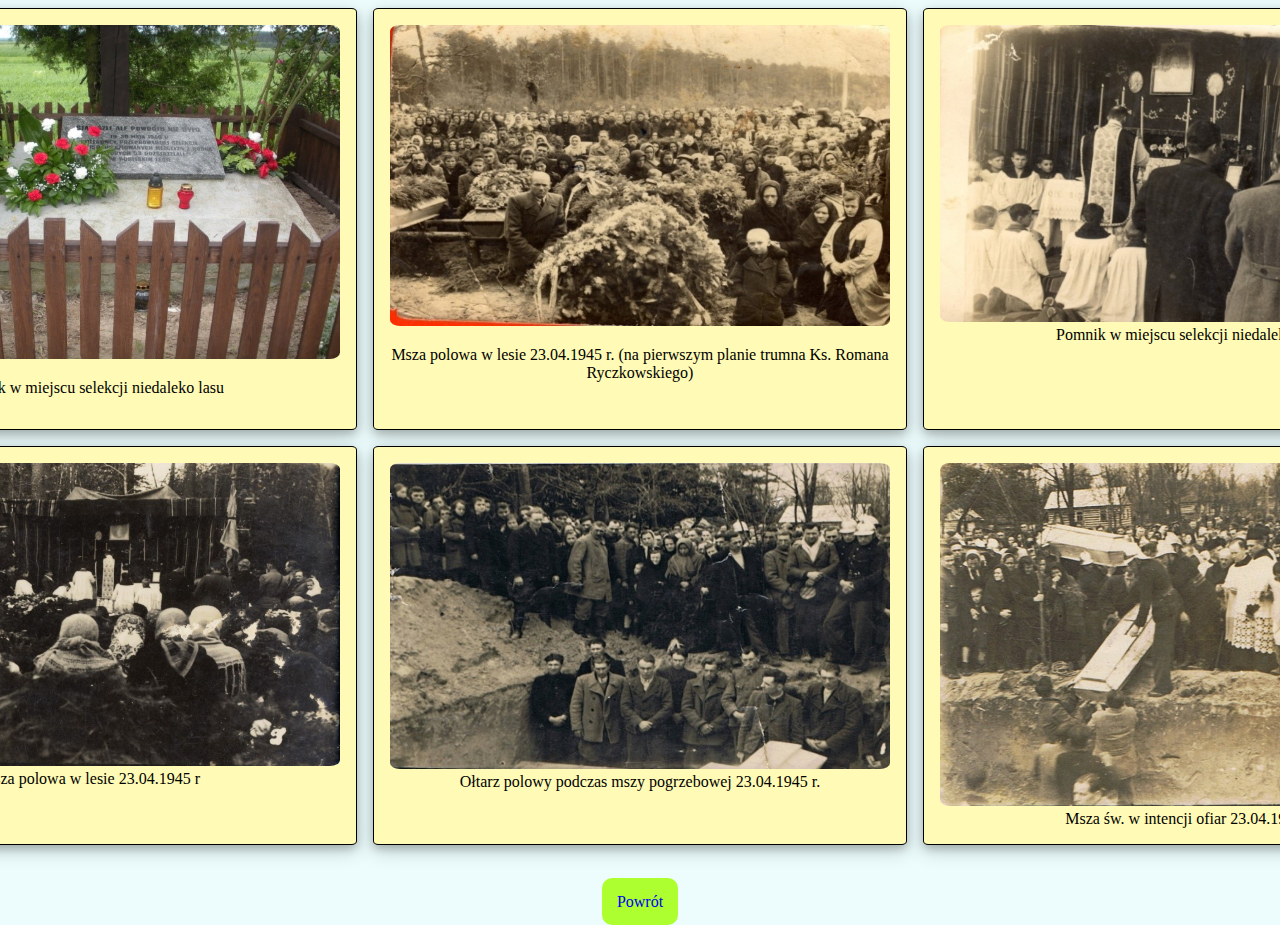
<file: galeria.html>
<!DOCTYPE html>
<html>
  <head>
    <title>Galeria Zdjec</title>
    <style>
      body {
        background-color: rgb(237, 253, 253);
      }
      .gallery-grid {
        display: grid;
        grid-template-rows: auto auto auto;
        grid-template-columns: auto auto auto;
        justify-content: center;
        justify-items: center;
        gap: 1rem;
      }
      .g {
        max-width: 500px;
        max-height: auto;
        border: solid 1px;
        padding: 1rem;
        text-align: center;
        background-color: rgb(255, 250, 181);
        box-shadow: 0 4px 8px 0 rgba(0, 0, 0, 0.2),
          0 6px 20px 0 rgba(0, 0, 0, 0.19);
        border-radius: 1%;
      }
      .g img {
        max-width: 500px;
        max-height: 500px;
        border-radius: 2%;
      }
      .g img:hover {
        opacity: 50%;
        transition: 1s ease;
      }
      .gbox7 {
        grid-row: 3 / 4;
        grid-column: 1 / 4;
        justify-items: center;
        text-align: center;
        margin-top: 2rem;
      }

      .gbox7 > a {
        background-color: greenyellow;
        border-radius: 10px;
        padding: 15px;
        text-decoration: none;
        margin-top: 3rem;
      }

      .gbox7 > a:hover {
        background-color: hotpink;
      }
      .gallery {
        display: none;
        max-width: 70%;
        max-height: 70%;
        position: absolute;
        top: 0;
        left: 0;
        right: 0;
        bottom: 0;
        margin: auto;
        overflow: hidden;
        border: solid 10px;
        background-color: rgb(237, 253, 253);
        z-index: 1;
      }
      .gallery img {
        max-width: 100%;
        max-height: 100%;
        object-fit: fill;
      }
    </style>
  </head>

  <body>
    <div class="gallery">
      <!-- <img src="images/1.jpg" width="2000" height="2000" />
      <img src="images/2.jpg" width="2000" height="2000" />
      <img src="images/3.jpg" width="2000" height="2000" />
      <img src="images/4.jpg" width="2000" height="2000" />
      <img src="images/5.jpg" width="2000" height="2000" />
      <img src="images/6.jpg" width="2000" height="2000" /> -->
    </div>

    <div class="gallery-grid">
      <div class="g gbox1">
        <img src="images/1.jpg" />
        <div><p>Pomnik w miejscu selekcji niedaleko lasu</p></div>
      </div>
      <div class="g gbox2">
        <img src="images/2.jpg" />
        <div>
          <p>
            Msza polowa w lesie 23.04.1945 r. (na pierwszym planie trumna Ks.
            Romana Ryczkowskiego)
          </p>
        </div>
      </div>
      <div class="g gbox3">
        <img src="images/3.jpg" />
        <div>Pomnik w miejscu selekcji niedaleko lasu</div>
      </div>
      <div class="g gbox4">
        <img src="images/4.jpg" />
        <div>Msza polowa w lesie 23.04.1945 r</div>
      </div>
      <div class="g gbox5">
        <img src="images/5.jpg" />
        <div>Ołtarz polowy podczas mszy pogrzebowej 23.04.1945 r.</div>
      </div>
      <div class="g gbox6">
        <img src="images/6.jpg" />
        <div>Msza św. w intencji ofiar 23.04.1945 r.</div>
      </div>
      <div class="gbox7"><a href="index.html">Powrót</a></div>
    </div>
    <script src="galeria.js"></script>
  </body>
</html>
</file>
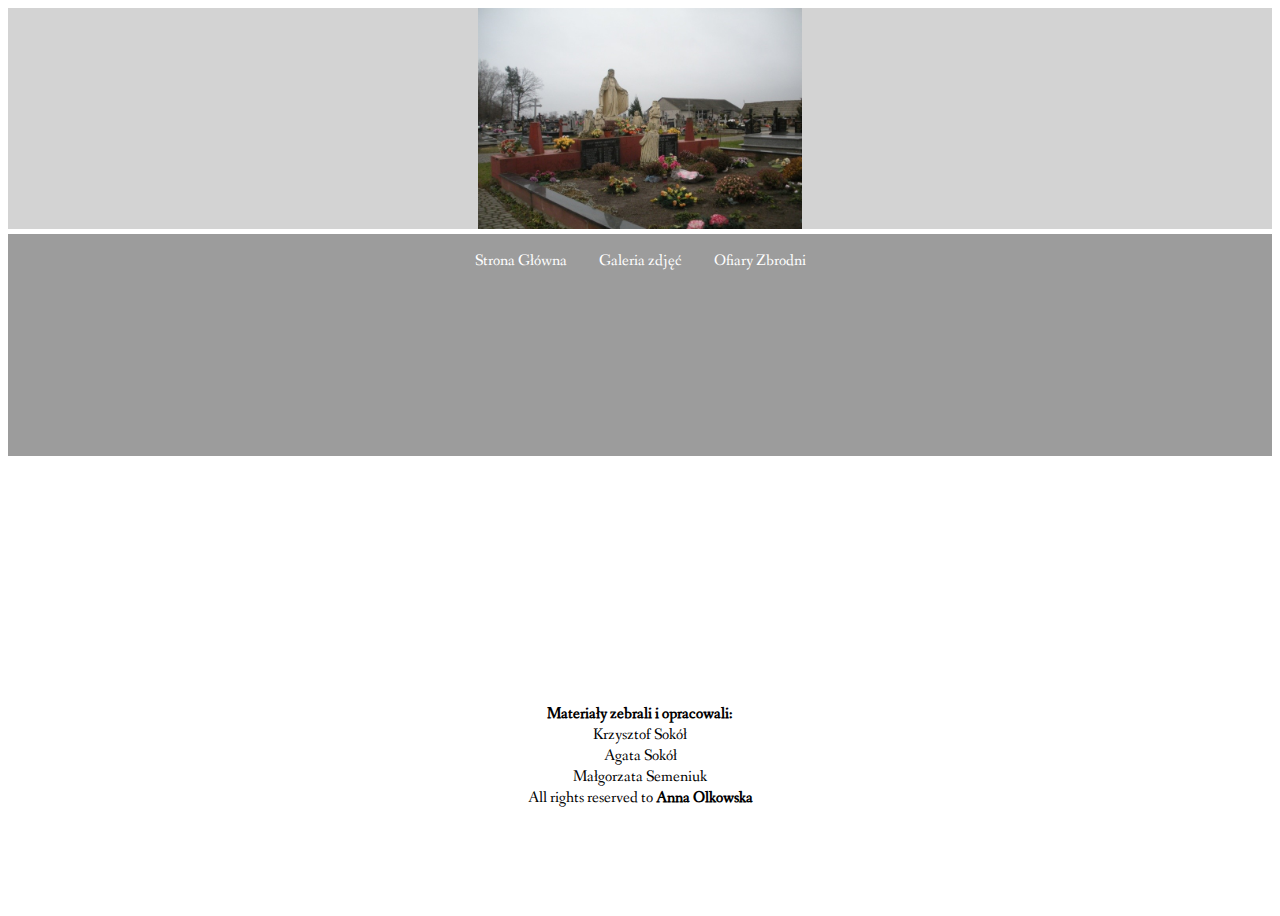
<file: index copy.html>
<!DOCTYPE html>
<html>

<head>
    <title>Pacyfikacja Wsi Rudno</title>
    <link rel="stylesheet" href="style.css">
</head>

<body>

    <div class="grid-main">

        <div class="logo">
            <img src="images/pomnik.jpg">
        </div>

        <div class="navbar">
            <a href="index.html" class="button">Strona Główna</a>
            <a href="galeria.html" class="button">Galeria zdjęć</a>
            <a href="ofiary.html" class="button">Ofiary Zbrodni</a>
        </div>

        <div class="main">
            
        </div>

        <div class="footer">
            <span>
                <strong>Materiały zebrali i opracowali:</strong>
                <br> Krzysztof Sokół 
                <br> Agata Sokół
                <br> Małgorzata Semeniuk
            </span>
            <br>
            <span>
                All rights reserved to <strong>Anna Olkowska</strong>
            </span>
        </div>

    </div>

</body>

</html>
</file>
<file: style.css>
@import url('https://fonts.googleapis.com/css2?family=Fanwood+Text:ital@0;1&display=swap');

body {
    font-family: 'Fanwood Text', serif;
}
.grid-main {
    height: 100vh;
    display: grid;
    grid-template-columns: 1fr;
    grid-template-rows: 1fr 1fr 1fr 1fr;
    grid-template-areas:
        "logo"
        "navbar"
        "main"
        "footer";
    row-gap: 0.3rem;

}

.logo {
    grid-area: logo;
    min-height: 6rem;
    background-color: rgb(211, 211, 211);
    display: flex;
    justify-content: center;
    text-align: center;
}
.titles {
    font-family: 'Fanwood Text', serif;
    font-size: 2rem;
    font-weight:bold;
    margin:auto;
}

.navbar {
    grid-area: navbar;
    display: flex;
    flex-flow: row wrap;
    background-color: rgb(156, 156, 156);
    justify-content: center;
}
.navbar a {
    text-decoration: none;
    display: block;
    padding: 1em;
    color: white;
}
.navbar a:hover {
    background: rgb(71, 71, 71);
}
.main {
    font-size: 1.3rem;
    grid-area: main;
    justify-self: center;
    max-width: 50%;
}
.footer {
    padding: 1rem;
    text-align: center;
    grid-area: footer;
<<<<<<< HEAD
    background-color: rgb(211, 211, 211);
    padding:1rem;
=======
    background-color: rgb(246, 255, 197);
>>>>>>> 5b7c33b7da303aa0c4a7c1ec65f0eb8b41f86ac5
}
p {
    text-align: justify;
    text-indent: 2rem;
}
@media only screen and (max-width:900px){
    .main{
        max-width: 100%;
    }
}
</file>
